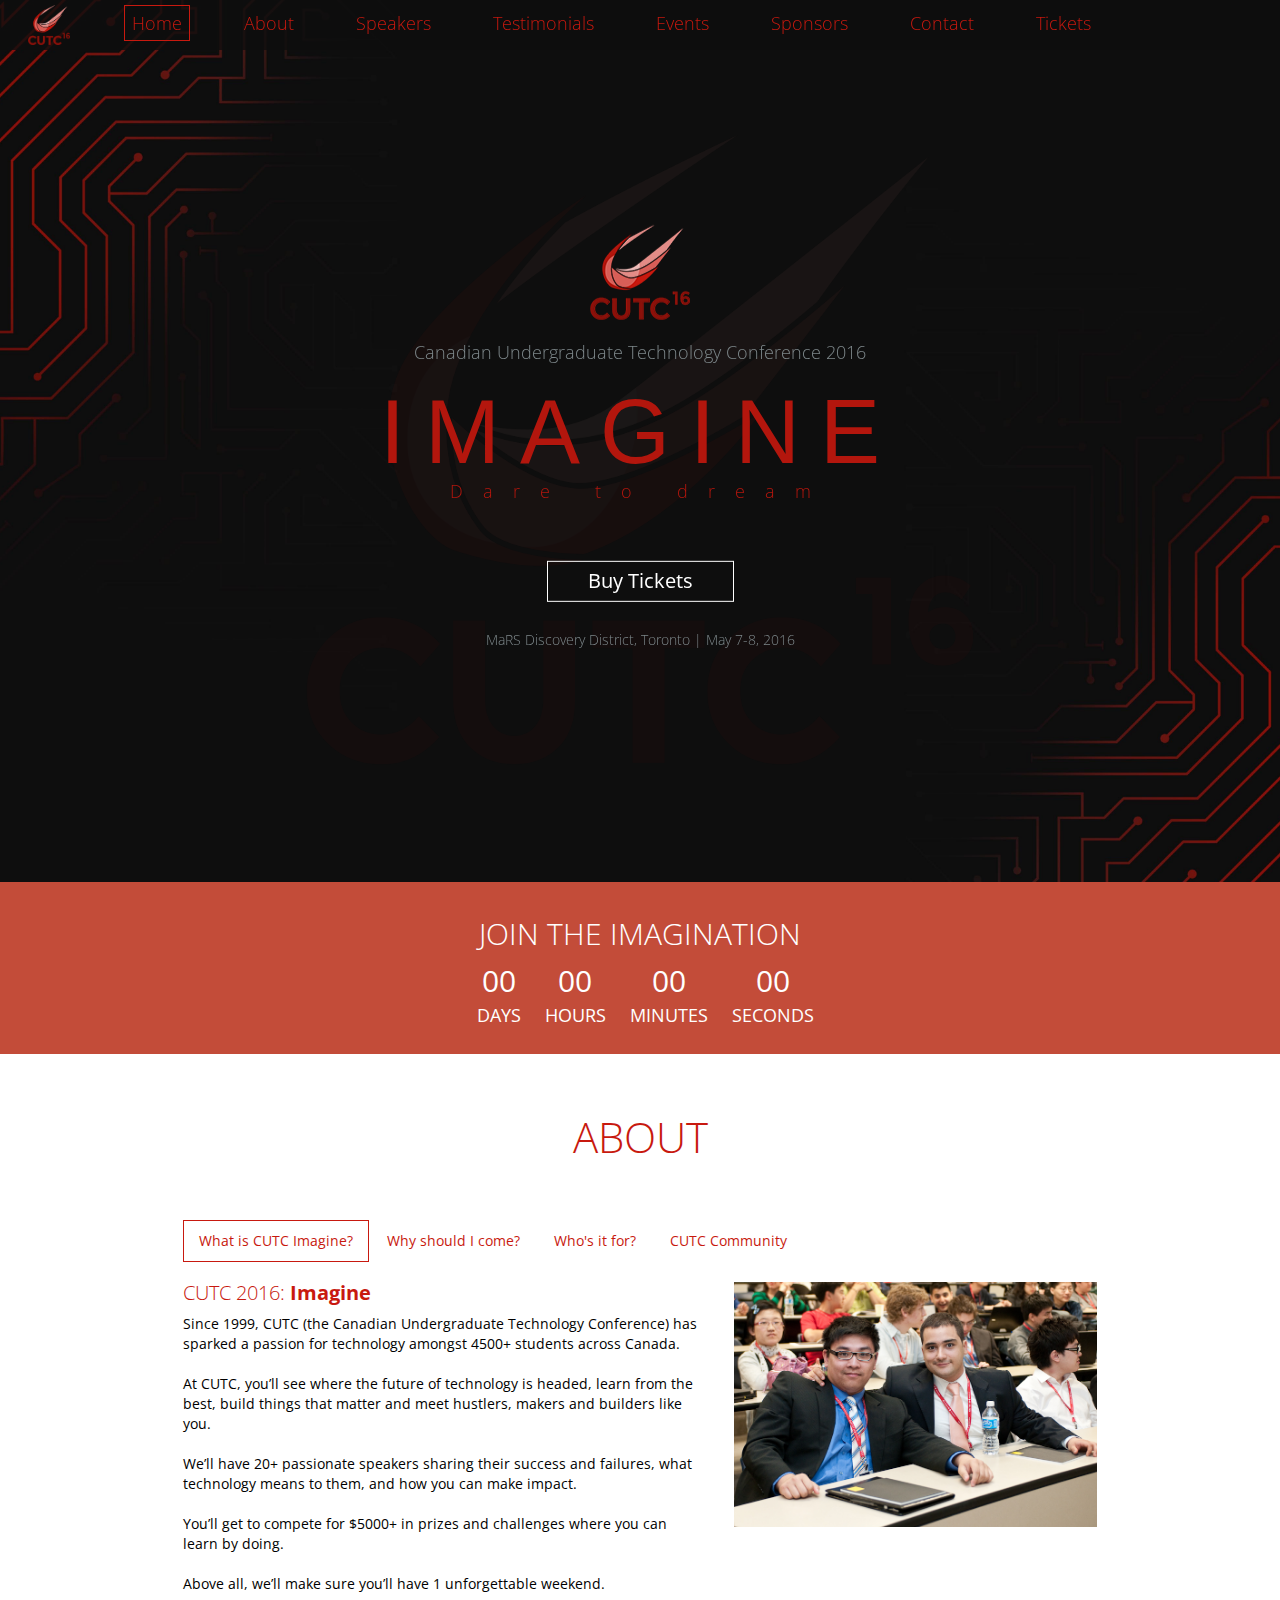
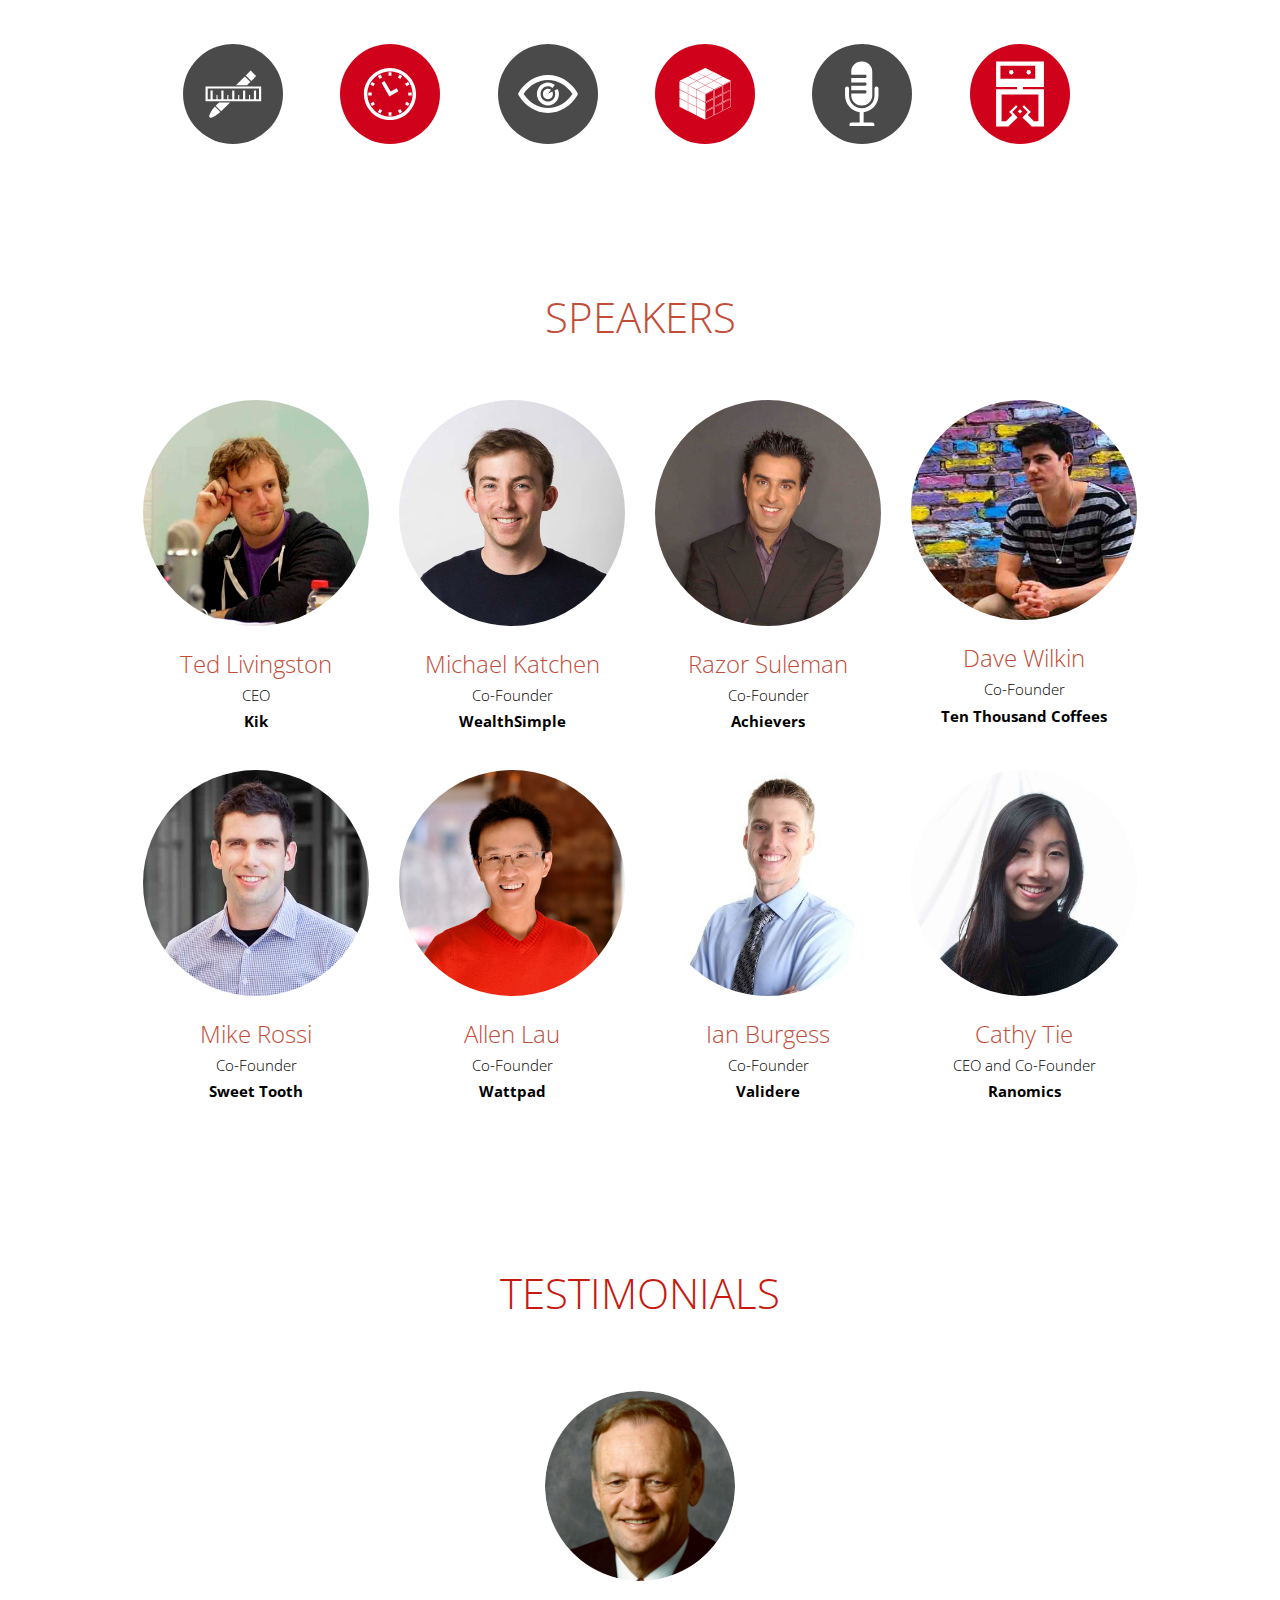
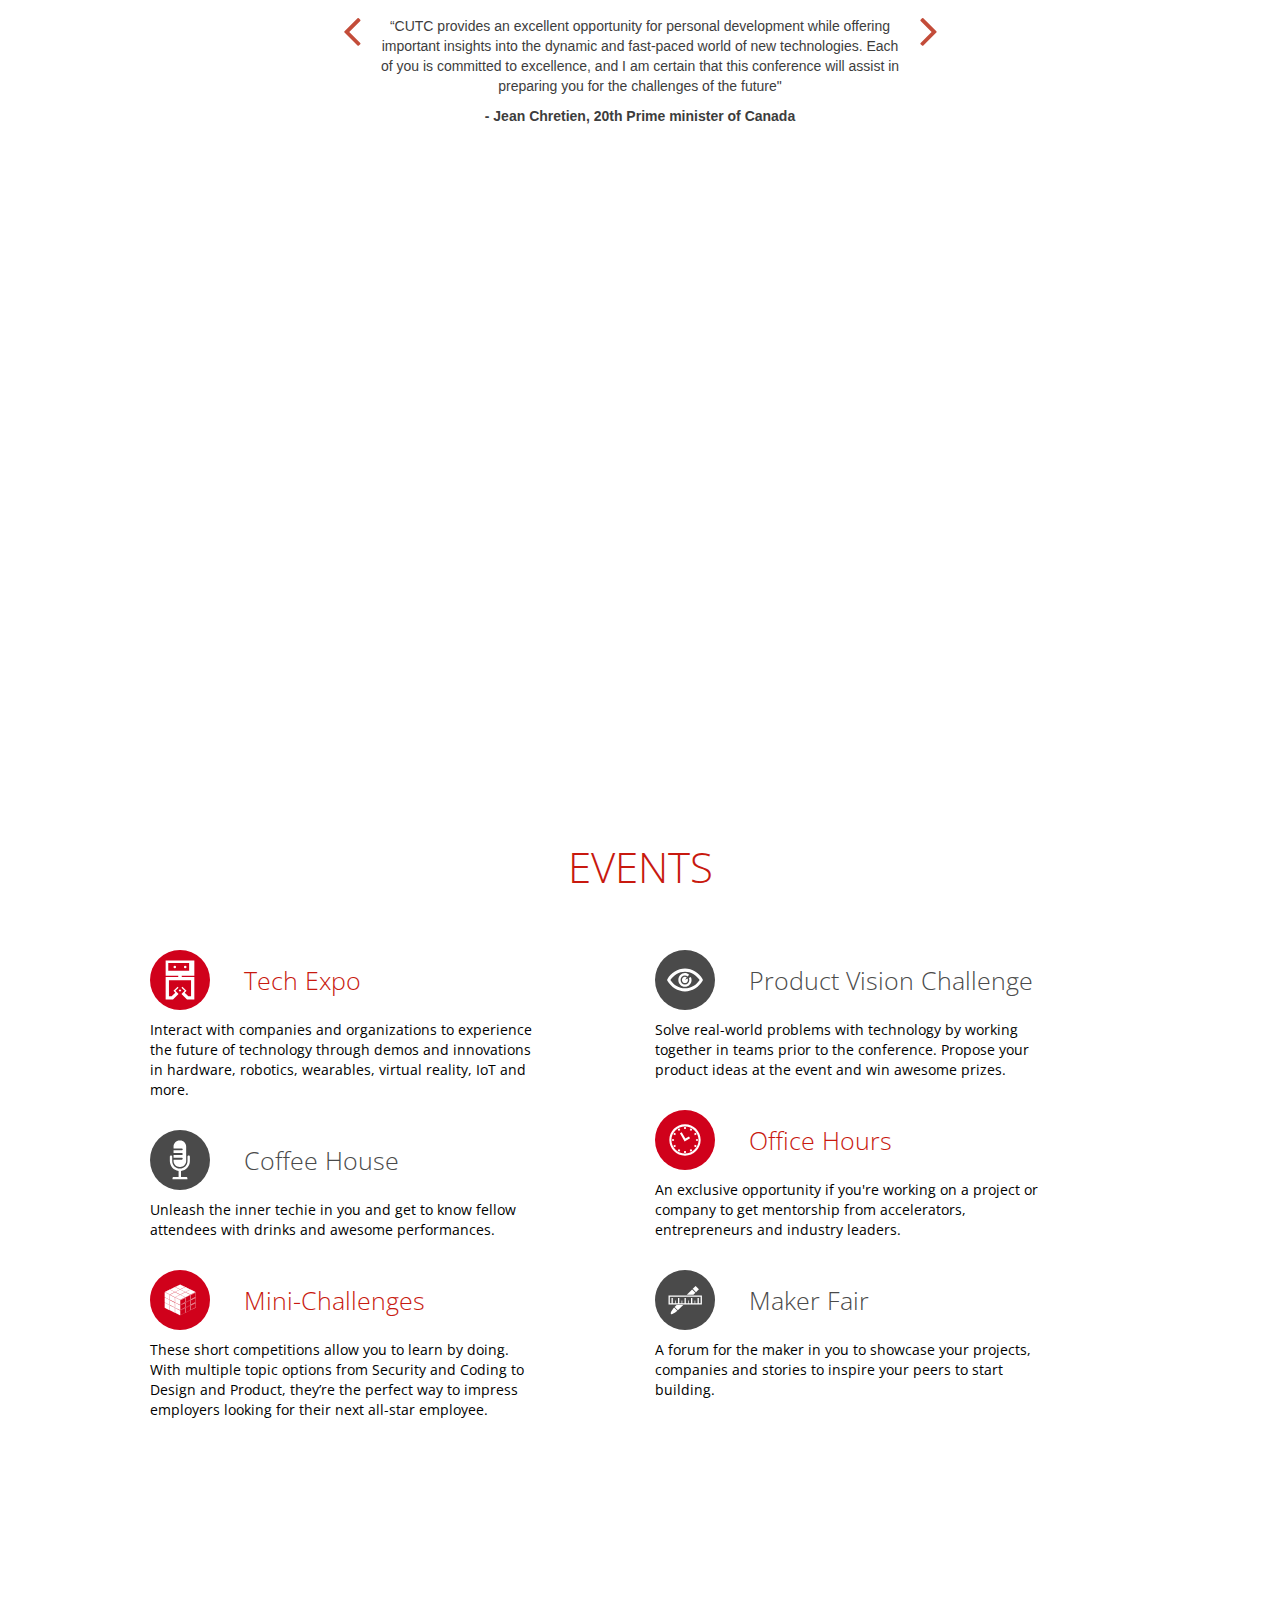
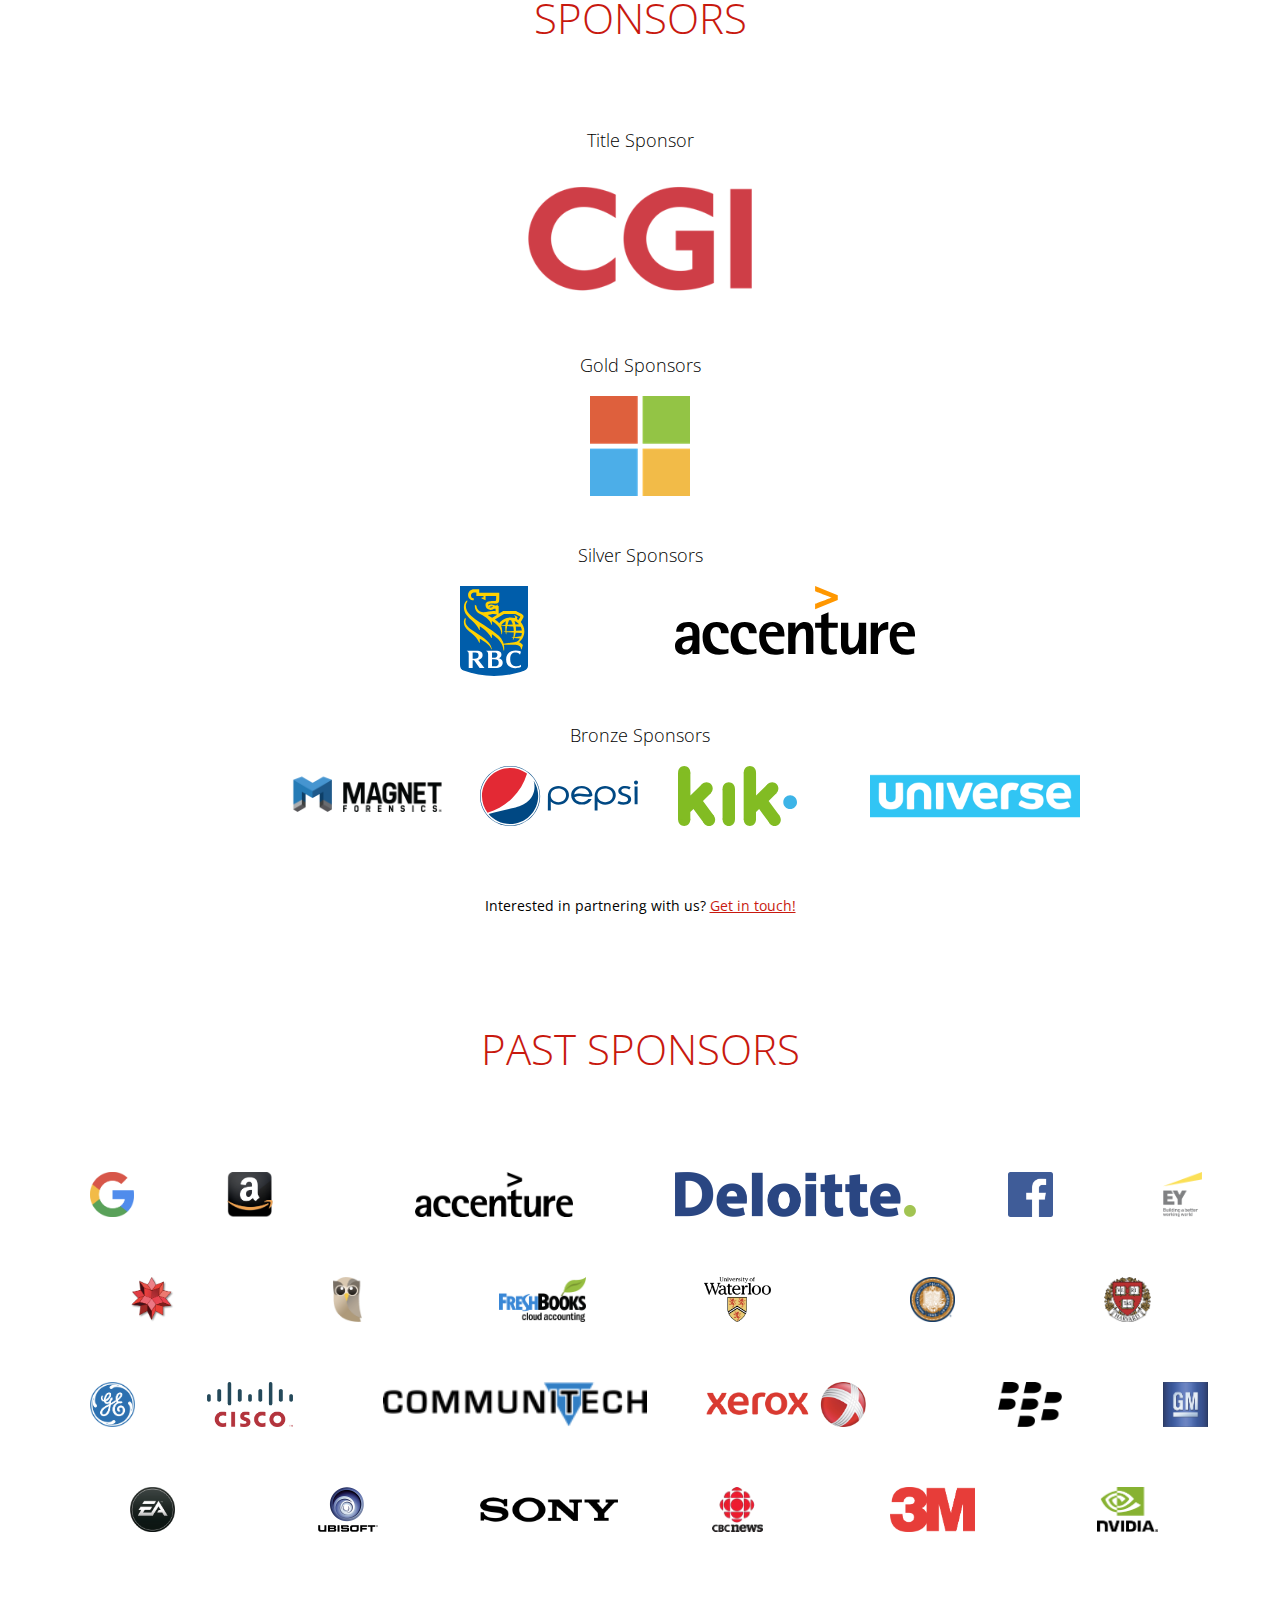
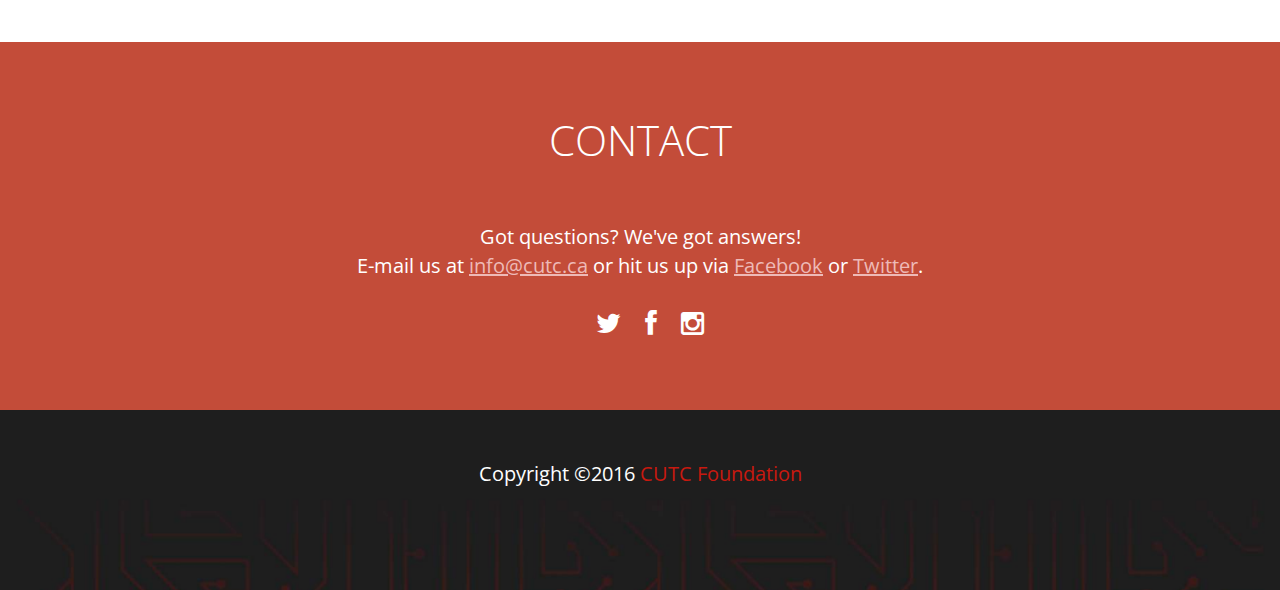
<file: index.html>
<!DOCTYPE html>
<html lang="en">
<head>
    <meta charset="utf-8">
    <meta name="viewport" content="width=device-width, initial-scale=1.0">
    <meta name="description" content="">
    <meta name="author" content="">
    <title>CUTC 2016 | Imagine</title>
    <link href="css/bootstrap.min.css" rel="stylesheet">
    <link href="css/font-awesome.min.css" rel="stylesheet">
	<link href="css/main.css" rel="stylesheet">
	<link href="css/animate.css" rel="stylesheet">
	<link href="css/responsive.css" rel="stylesheet">
	<link href="css/form.css" rel="stylesheet">

    <!--[if lt IE 9]>
	    <script src="js/html5shiv.js"></script>
	    <script src="js/respond.min.js"></script>
    <![endif]-->
    <link rel="shortcut icon" href="images/ico/favicon.ico">
    <link rel="apple-touch-icon-precomposed" sizes="144x144" href="images/ico/apple-touch-icon-144-precomposed.png">
    <link rel="apple-touch-icon-precomposed" sizes="114x114" href="images/ico/apple-touch-icon-114-precomposed.png">
    <link rel="apple-touch-icon-precomposed" sizes="72x72" href="images/ico/apple-touch-icon-72-precomposed.png">
    <link rel="apple-touch-icon-precomposed" href="images/ico/apple-touch-icon-57-precomposed.png">

</head><!--/head-->



<body>
	<header id="header" role="banner">
		<div class="scrolling-navbar">
            <ul class="navbar-right">
                <li class="hide-border"><a href="index.html">
                		<img class="nav-logo" src="images/cutc-logo-100.png" alt="logo">
                	</a>
                </li>
                <li class="scroll active"><a href="#home">Home</a></li>
                <li class="scroll"><a href="#about">About</a></li>
                <li class="scroll"><a href="#speakers">Speakers</a></li>
                <li class="scroll"><a href="#twitter">Testimonials</a></li>
                <li class="scroll"><a href="#events">Events</a></li>
                <li class="scroll"><a href="#sponsors">Sponsors</a></li>
                <li class="scroll"><a href="#contact">Contact</a></li>
                <li><a class="no-scroll" href="https://www.universe.com/events/cutc-2016-imagine-tickets-toronto-TSBR0D">Tickets</a></li>
            </ul>
        </div>
    </header><!--/#header-->

    <section id="home">
		<div class="container home-content">
			<!-- 1600 x 850 is ideal size for these photos, maybe -->
			<!-- <img class="img-responsive center-block" src="images/Toronto3.jpg" alt="images/Toronto3small.jpg"> -->
			<div class="caption">
				<img src="images/cutc-logo-100.png">
				<h4>Canadian Undergraduate Technology Conference 2016</h4>
				<h1>IMAGINE</h1>
				<h3>Dare to dream</h3>
				    <a href="https://www.universe.com/events/cutc-2016-imagine-tickets-toronto-TSBR0D" class="buy-tickets">Buy Tickets</a>
				<h5>MaRS Discovery District, Toronto | May 7-8, 2016</h5>
				<!-- <h5>May 7-8, 2016</h5> -->
				<!-- <button class="buy-tickets" href="" target="_blank">Buy Tickets</button> -->
				<!-- <a href="#contact">GET YOUR TICKET <i class="fa fa-angle-right"></i></a> -->

				<!-- Signup Form -->
<!-- 				<div class="signup-form" >
					<formid="signup-form" class="signup-form">
						<input type="email" name="email" id="email" placeholder="Email Address" />
						<input type="submit" value="Stay Tuned" />
					</form>
				</div> -->


			</div>
			<img class="img-responsive centermiddle" src="images/cutc-logo-lg.png" alt="logo">
			<!-- <img class="img-responsive centermiddle" src="images/CUTCLogoWithCircuits.png" alt="logo"> -->
    	</div>
    </section><!--/#home-->

    <section id="explore">
    	<div class="container">
	    	<div id="countdown">
    			<h2 center>Join the Imagination</h2>
	    		<ul >
	    			<li>
	    				<span class="days time-font">00</span>
	    				<p>days</p>
	    			</li>
	    			<li>
	    				<span class="hours time-font">00</span>
	    				<p class="">hours</p>
	    			</li>
	    			<li>
	    				<span class="minutes time-font">00</span>
	    				<p class="">minutes</p>
	    			</li>
	    			<li>
	    				<span class="seconds time-font">00</span>
	    				<p class="">seconds</p>
	    			</li>
	    		</ul>
	    	</div>
    	</div>
	</section><!--/#explore-->

	<section id="about">

		<div class="container about-content">
			<div class="row section-title">
				<h2>ABOUT</h2>
			</div>

     		<ul class="nav nav-pills" id="aboutTabs">
			  <li class="active"><a data-target="#what" data-toggle="tab">What is CUTC Imagine?</a></li>
			  <li><a data-target="#why" data-toggle="tab">Why should I come?</a></li>
			  <li><a data-target="#who" data-toggle="tab">Who's it for?</a></li>
			  <li><a data-target="#team" data-toggle="tab">CUTC Community</a></li>
			</ul>


			<div class="tab-content">
				<!-- "What Tab" -->
			  	<div class="tab-pane fade in active" id="what">
					<div class="row">
						<div class="col-md-7">
								<h3>CUTC 2016: <b>Imagine</b></h3>
								<p>Since 1999, CUTC (the Canadian Undergraduate Technology Conference) has sparked a passion for technology amongst 4500+ students across Canada.
								</br></br>
								At CUTC, you’ll see where the future of technology is headed, learn from the best, build things that matter and meet hustlers, makers and builders like you.
								</br></br>
								We’ll have 20+ passionate speakers sharing their success and failures, what technology means to them, and how you can make impact.
								</br></br>
								You’ll get to compete for $5000+ in prizes and challenges where you can learn by doing.
								</br></br>
								Above all, we’ll make sure you’ll have 1 unforgettable weekend.<span class="accent"></span></p>
						</div>
						<div class="col-md-5">
							<img class="img-responsive" src="images/CUTC-2010-6.jpg" alt="conference-image">
						</div>
					</div>
				</div>

				<!-- "Why Tab" -->
			  	<div class="tab-pane fade" id="why">
					<div class="row">
						<div class="col-xs-12">
							<h3>Why Should I come?</h3>
							<p>PLEASE, FORGET EVERYTHING YOU’VE EVER LEARNT ABOUT HOW TO BEHAVE AT A CONFERENCE...
								</br></br>
								Snip you tie, fight for the microphone, and act like the true technology-driven genius students that you are. CUTC is a place where you no longer have to pretend, and where real technology innovators and entrepreneurs are university students – <span class="accent"><i>acting like a 30 year old isn’t buying you any street cred,</i></span> so drop it.
								</br></br>
								Hackathons are great to learn and build, CUTC is where you connect with people on things you care about and kickstart friendships.  We’ve structured our 16th CUTC to be a <i>continuous zero-BS experience</i>; you really won’t want to skip an event, even a single hour of it.
								</br></br>
								Our speakers are some of the <span class="accent"><i>hottest founders and inspirational creators</i></span> that have set foot in Toronto. They want to interact with you and entertain your most controversial of questions... nobody wants to hear another “What inspires you to be the best?”. You’ll end Day 1 with a fast-paced AI Competition or a ridiculously intense Product Vision Challenge. You’ll be performing with the best, against the best, and with serious mentorship.
								</br></br>
								Day 2 is all about specialization and breakouts. Whether you’re a VR/wearable fanboy, a robot fanatic, a disciple of AI & machine learning, a nanotechnology geek, a product person, a code junkie, a designer dame, a startup buff, a security expert, a biotech padawan or a space enthusiast - we’ve got talks all across the board for the tech explorer in you.
								</br></br>
								<b>Welcome to Imagine.</b>
							</p>
						</div>
					</div>
				</div>


				<!-- "Who Tab" -->
			  	<div class="tab-pane fade" id="who">
					<div class="row">
						<div class="col-md-7">
							<h3>You!</h3>
							<p>Are you a student? Are you passionate about the future of technology and the impact it will have? Then CUTC Imagine is for you!
							</br></br>This year we’re opening up the floor to include high school and graduate students as well.
							</p>
						</div>
						<div class="col-md-5">
							<img class="img-responsive" src="images/CUTC-2010-5.jpg" alt="conference-image">
						</div>
					</div>
				</div>


				<!-- "Team Tab" -->
			  	<div class="tab-pane fade" id="team">
					<div class="row">
						<div class="col-xs-12">
		          			<h3>Who are we?</h3></a>

							<p>An organising team with a passion to make impact. Alumni who are inspired to innovate.
							</br></br>
							We are entrepreneurs: members of our community have gone on to start over 30 companies including Nulogy, Polar Mobile, ThinkPanda, Neverfrost, Kira Talent and more.
							</br></br>
							We are leaders: others have risen to leadership positions in companies such as Google, Microsoft, Facebook, BCG and others.
							</br></br>
							We are academics: more have gone on to complete MBAs & PhDs from world-renowned schools such as Harvard, INSEAD, John Hopkins, and Wharton.
							</br></br>
							This year, we’re back to provide you the best place to indulge in all things tech.
							</br></br>
							Welcome to the CUTC fam.
							</p>
						</div>
					</div>
				</div>

			</div> <!-- Tab Content -->



			<!-- Event Icon Row -->
			<div class="row about-section about-icon-row">
				<div class="col-xs-2">
					<img class="responsive" src="images/icons/maker-fair.svg">
				</div>
				<div class="col-xs-2">
					<img class="responsive"  src="images/icons/office-hours.svg">
				</div>
				<div class="col-xs-2">
					<img class="responsive"  src="images/icons/product-vision-challenge.svg">
				</div>
				<div class="col-xs-2">
					<img class="responsive"  src="images/icons/mini-challenges.svg">
				</div>
				<div class="col-xs-2">
					<img class="responsive"  src="images/icons/pitch-competition.svg">
				</div>
				<div class="col-xs-2">
					<img class="responsive"  src="images/icons/tech-expo.svg">
				</div>
			</div>

		</div>
	</section><!--/#about-->



	<!-- This is the start of a better horizontal scroll module for the testimonials. It should operate like the stories
	section of hack@brown.com -->
<!-- 	<section id="testimonials">
		<div class"container testimonials-content">
			<div class="row section-title">
				<h2>TESTIMONIALS</h2>
			</div>
			<div class="center-float scrolling-container">
				<article>
					<img class="" src="images/speakers/DaveWilkin10kCoffeesCoFounder.jpg" alt="event-image">
					<div class="testimonial-article ">
							<p>“CUTC provides an excellent opportunity for personal development while offering important insights into the dynamic and fast-paced world of new technologies. Each of you is committed to excellence, and I am certain that this conference will assist in preparing you for the challenges of the future"
							</p>
							<p><b>- Jean Chretien, 20th Prime minister of Canada</b></p>
					</div>
				</article>

				<article>
					<img class="" src="images/speakers/DaveWilkin10kCoffeesCoFounder.jpg" alt="event-image">
					<div class="testimonial-article ">
							<p><b>The Globe and Mail</b> called CUTC "a forum that aims to shape the future of technology in Canada."</p>
					</div>
				</article>

			</div>
		</div>
	</section><!--/#testimonials-->





	<section id="speakers">
		<div class="container speakers-content">
			<div class="row section-title">
				<h2>SPEAKERS</h2>
			</div>
			<div class="row">
				<div class="col-sm-3">
					<div class="single-speaker">
						<img class="img-responsive" src="images/speakers/TedLivingstonKikCEO.jpg" alt="event-image">
						<h4>Ted Livingston</h4>
						<h5>CEO</h5>
						<h5><b>Kik</b></h5>
					</div>
				</div>
				<div class="col-sm-3">
					<div class="single-speaker">
						<img class="img-responsive" src="images/speakers/MichaelKatchenWealthSimpleCoFounder.jpg" alt="event-image">
						<h4>Michael Katchen</h4>
						<h5>Co-Founder<h5>
						<h5><b>WealthSimple</b></h5>
					</div>
				</div>
				<div class="col-sm-3">
					<div class="single-speaker">
						<img class="img-responsive" src="images/speakers/RazorSulemanCoFounderAchievers.jpg" alt="event-image">
						<h4>Razor Suleman</h4>
						<h5>Co-Founder<h5>
						<h5><b>Achievers</b></h5>
					</div>
				</div>
				<div class="col-sm-3">
					<div class="single-speaker">
						<img class="img-responsive" src="images/speakers/DaveWilkin10kCoffeesCoFounder.jpg" alt="event-image">
						<h4>Dave Wilkin</h4>
						<h5>Co-Founder<h5>
						<h5><b>Ten Thousand Coffees</b></h5>
					</div>
				</div>
			</div>
			<div class="row">
				<div class="col-sm-3">
					<div class="single-speaker">
						<img class="img-responsive" src="images/speakers/MikeRossiSweetToothCoFounder.jpg" alt="event-image">
						<h4>Mike Rossi</h4>
						<h5>Co-Founder</h5>
						<h5><b>Sweet Tooth</b></h5>
					</div>
				</div>
				<div class="col-sm-3">
					<div class="single-speaker">
						<img class="img-responsive" src="images/speakers/AllenLauWattpadCoFounder.jpg" alt="event-image">
						<h4>Allen Lau</h4>
						<h5>Co-Founder</h5>
						<h5><b>Wattpad</b></h5>
					</div>
				</div>
				<div class="col-sm-3">
					<div class="single-speaker">
						<img class="img-responsive" src="images/speakers/IanBurgessValidereCoFounder.jpg" alt="event-image">
						<h4>Ian Burgess</h4>
						<h5>Co-Founder</h5>
						<h5><b>Validere</b></h5>
					</div>
				</div>
				<div class="col-sm-3">
					<div class="single-speaker">
						<img class="img-responsive" src="images/speakers/CathyTie.jpg" alt="event-image">
						<h4>Cathy Tie</h4>
						<h5>CEO and Co-Founder</h5>
						<h5><b>Ranomics</b></h5>
					</div>
				</div>
			</div>
		</div>
	</section><!--/#speakers-->





		<section id="twitter">
	<div class="row section-title">
			<h2>TESTIMONIALS</h2>
		</div>
		<div id="twitter-feed" class="carousel slide" data-interval="false">
			<div class="row">
				<div class="col-sm-6 col-sm-offset-3">
					<div class="text-center carousel-inner center-block">
						<div class="item active">
							<img src="images/testimonials/Jean.png" alt="">
							<p>
							“CUTC provides an excellent opportunity for personal development while offering important insights into the dynamic and fast-paced world of new technologies. Each of you is committed to excellence, and I am certain that this conference will assist in preparing you for the challenges of the future"
							</p>
							<p><b>- Jean Chretien, 20th Prime minister of Canada</b></p>
						</div>
						<div class="item">
							<img src="images/testimonials/GlobeAndMail.png" alt="">
							<p><b>The Globe and Mail</b> called CUTC "a forum that aims to shape the future of technology in Canada."</p>
						</div>
						<div class="item">
							<img src="images/testimonials/Bob.png" alt="">
							<p>"these are a bunch of undergraduates who are just high energy people showing a huge amount of initiative... And you can't resist coming out here to support what they are doing, ‘cause they are doing great things. I strongly recommend any undergrad in any discipline to get involved” ! </p>
							<p><b>- Bob Young, Co-Founder of Red Hat, CEO of Lulu</b></p>
						</div>
						<div class="item">
							<img src="images/testimonials/Duncan.png" alt="">
							<p>“Here what you find is the opportunity for students not only to share their experiences and aspirations for technology but you have really the ground for new entrepreneurs, the ground for new thinking about where are we going to take this technology, what kind of companies can it be applied to, what kind of benefits can it bring, how can it benefit overall the company mentality of driving more and more applications and more and more business" </p>
							<p><b>- Duncan Ratcliffe, CEO of RedKnee</b></p>
						</div>
						<div class="item">
							<img src="images/testimonials/Helene.png" alt="">
							<p>"To invest time with so many undergrad pursuing technical studies is an opportunity not be missed"</p>
							<p><b>- Helene Armitage, VP of Technology, IBM</b></p>
						</div>
					</div>
					<a class="twitter-control-left" href="#twitter-feed" data-slide="prev"><i class="fa fa-angle-left"></i></a>
					<a class="twitter-control-right" href="#twitter-feed" data-slide="next"><i class="fa fa-angle-right"></i></a>
				</div>
			</div>
		</div>
	</section><!--/#twitter-feed-->



	<section id="static-photo">
		<div class="static">
			<H1>Canada's Longest Running Undergraduate Technology Conference</H1>
			<h2>4,500+ Students Reached</h2>
			<h2>400+ Annual Delegate Attendance</h2>
		</div>
	</section>




	<section id="events">
		<div class="container">
			<div class="row section-title">
				<h2>EVENTS</h2>
			</div>
			<div class="row whycons">
				<!-- Left Events Column -->
				<div class="col-xs-12 col-sm-6">
					<div class="row">
						<div class="col-xs-1">
							<img src="images/icons/tech-expo.svg">
						</div>
						<div class="col-xs-offset-1 col-xs-9">
							<h4>Tech Expo</h4>
						</div>
						<div class="col-xs-10">
							<p>Interact with companies and organizations to experience the future of technology through demos and innovations in hardware, robotics, wearables, virtual reality, IoT and more.</p>
						</div>
					</div>

					<div class="row">
						<div class="col-xs-1">
							<img src="images/icons/pitch-competition.svg">
						</div>
						<div class="col-xs-offset-1 col-xs-9 grey">
							<h4>Coffee House</h4>
						</div>
						<div class="col-xs-10">
							<p>Unleash the inner techie in you and get to know fellow attendees with drinks and awesome performances.</p>
						</div>
					</div>

					<div class="row">
						<div class="col-xs-1">
							<img src="images/icons/mini-challenges.svg">
						</div>
						<div class="col-xs-offset-1 col-xs-9">
							<h4>Mini-Challenges</h4>
						</div>
						<div class="col-xs-10">
							<p>These short competitions allow you to learn by doing. With multiple topic options from Security and Coding to Design and Product, they’re the perfect way to impress employers looking for their next all-star employee.</p>
						</div>
					</div>
				</div>

				<!-- Right Events Column -->
				<div class="col-xs-12 col-sm-6">

					<div class="row">
						<div class="col-xs-1">
							<img src="images/icons/product-vision-challenge.svg">
						</div>
						<div class="col-xs-offset-1 col-xs-9 grey">
							<h4>Product Vision Challenge</h4>
						</div>
						<div class="col-xs-10">
							<p>Solve real-world problems with technology by working together in teams prior to the conference. Propose your product ideas at the event and win awesome prizes.</p>
						</div>
					</div>

					<div class="row">
						<div class="col-xs-1">
							<img src="images/icons/office-hours.svg">
						</div>
						<div class="col-xs-offset-1 col-xs-9">
							<h4>Office Hours</h4>
						</div>
						<div class="col-xs-10">
							<p>An exclusive opportunity if you're working on a project or company to get mentorship from accelerators, entrepreneurs and industry leaders.</p>
						</div>
					</div>

					<div class="row">
						<div class="col-xs-1">
							<img src="images/icons/maker-fair.svg">
						</div>
						<div class="col-xs-offset-1 col-xs-9 grey">
							<h4>Maker Fair</h4>
						</div>
						<div class="col-xs-10">
							<p>A forum for the maker in you to showcase your projects, companies and stories to inspire your peers to start building.</p>
						</div>
					</div>
				</div>
			</div>
		</div>
	</section> <!--/#Events-->

	<section id="sponsors">
		<div class="container">

			<div class="row section-title">
				<h2>SPONSORS</h2>
			</div>


			<h4>Title Sponsor</h4>
			<div class="row title">
				<div class="col-sm-offset-4 col-sm-4">
        			<a href="https://www.cgi.com/en/careers/students-and-graduates" target="_blank"><img class="" src="images/sponsor/CGI.png" alt=""></a>
        		</div>
			</div>


			<h4>Gold Sponsors</h4>
			<div class="row gold">
        		<div class="col-sm-offset-4 col-sm-4">
          			<a href="https://careers.microsoft.com/students" target="_blank"><img class="" src="images/sponsor/Microsoft.png" alt=""></a>
				</div>
			</div>


			<h4>Silver Sponsors</h4>
			<div class="row silver">
        		<div class="col-xs-offset-0 col-sm-offset-3 col-sm-3">
					<a href="http://www.rbcroyalbank.com/student-solution/" target="_blank"><img class="" src="images/sponsor/RBC.svg" alt=""></a>
				</div>
				<div class="col-sm-3">
					<a href="https://www.accenture.com/ca-en" target="_blank"><img class="" src="images/sponsor/accenture.svg" alt=""></a>
				</div>
			</div>


			<h4>Bronze Sponsors</h4>
			<div class="row bronze">
				<div class="col-sm-offset-2 col-sm-2">
					<a href="https://www.magnetforensics.com/" target="_blank"><img class="" src="images/sponsor/magnet-forensics.png" alt=""></a>
				</div>
				<div class="col-sm-2">
					<a href="https://pepsi.ca/EN/" target="_blank"><img class="" src="images/sponsor/pepsi.svg" alt=""></a>
				</div>
				<div class="col-sm-2 ">
					<a href="http://www.kik.com/" target="_blank"><img class="" src="images/sponsor/kik.svg" alt=""></a>
				</div>
				<div class="col-sm-2">
					<a href="http://www.universe.com/" target="_blank"><img class="" src="images/sponsor/universe.png" alt=""></a>
				</div>
			</div>


			<p>Interested in partnering with us? <a href="mailto:sponsorships.2016@cutc.ca?Subject=CUTC16 Partnership Info" target="_blank">Get in touch!</a><p>


		     <div class="row section-title">
		     	<h2>PAST SPONSORS</h2>
		     </div>

		     <div class="past">
           <div class="row">
 		     		<div class="col-sm-1">
 		     			<a  target="_blank"><img class="" src="images/sponsor/Google.png" alt=""></a>
 		     		</div>
 		     		<div class="col-sm-2">
 		     			<a target="_blank"><img class="" src="images/sponsor/Amazon.png" alt=""></a>
 		     		</div>
             <div class="col-sm-3">
 		     			<a target="_blank"><img class="" src="images/sponsor/Accenture.png" alt=""></a>
 		     		</div>
             <div class="col-sm-3">
 		     			<a target="_blank"><img class="" src="images/sponsor/Deloitte.png" alt=""></a>
 		     		</div>
 		     		<div class="col-sm-2">
 		     			<a target="_blank"><img class="" src="images/sponsor/Facebook.png" alt=""></a>
 		     		</div>
             <div class="col-sm-1">
 		     			<a target="_blank"><img class="" src="images/sponsor/EY.png" alt=""></a>
 		     		</div>
 		     	</div>

 		     	<div class="row">
 		     		<div class="col-sm-2">
 		     			<a target="_blank"><img class="" src="images/sponsor/Wolfram.png" alt=""></a>
 		     		</div>
 		     		<div class="col-sm-2">
 		     			<a target="_blank"><img class="" src="images/sponsor/Hootsuite.png" alt=""></a>
 		     		</div>
 		     		<div class="col-sm-2">
 		     			<a target="_blank"><img class="" src="images/sponsor/Freshbooks.png" alt=""></a>
 		     		</div>
 		     		<div class="col-sm-2">
 		     			<a target="_blank"><img class="" src="images/sponsor/Waterloo.png" alt=""></a>
 		     		</div>
             <div class="col-sm-2">
 		     			<a target="_blank"><img class="" src="images/sponsor/Berkeley.png" alt=""></a>
 		     		</div>
             <div class="col-sm-2">
 		     			<a target="_blank"><img class="" src="images/sponsor/Harvard.png" alt=""></a>
 		     		</div>
 		     	</div>

 		     	<div class="row">
 		     		<div class="col-sm-1">
 		     			<a target="_blank"><img class="" src="images/sponsor/GE.png" alt=""></a>
 		     		</div>
 		     		<div class="col-sm-2">
 		     			<a target="_blank"><img class="" src="images/sponsor/Cisco.png" alt=""></a>
 		     		</div>
            <div class="col-sm-3">
              <a target="_blank"><img class="" src="images/sponsor/Communitech.png" alt=""></a>
            </div>
            <div class="col-sm-3">
 		     			<a target="_blank"><img class="" src="images/sponsor/Xerox.png" alt=""></a>
 		     		</div>
             <div class="col-sm-2">
               <a target="_blank"><img class="" src="images/sponsor/Blackberry.png" alt=""></a>
             </div>
             <div class="col-sm-1">
 		     			<a target="_blank"><img class="" src="images/sponsor/GM.png" alt=""></a>
 		     		</div>
 		     	</div>

 		     	<div class="row">
 		     		<div class="col-sm-2">
 		     			<a target="_blank"><img class="" src="images/sponsor/EA.png" alt=""></a>
 		     		</div>
 		     		<div class="col-sm-2">
 		     			<a target="_blank"><img class="" src="images/sponsor/Ubisoft.png" alt=""></a>
 		     		</div>
 		     		<div class="col-sm-2">
 		     			<a target="_blank"><img class="" src="images/sponsor/Sony.png" alt=""></a>
 		     		</div>
             <div class="col-sm-2">
 		     			<a target="_blank"><img class="" src="images/sponsor/CBC.png" alt=""></a>
 		     		</div>
             <div class="col-sm-2">
 		     			<a target="_blank"><img class="" src="images/sponsor/3M.png" alt=""></a>
 		     		</div>
             <div class="col-sm-2">
 		     			<a target="_blank"><img class="" src="images/sponsor/Nvidia.png" alt=""></a>
 		     		</div>
 		     	</div>
 		     </div>
 		 </div>
 	</section><!--/#sponsor-->




	<section id="contact">
		<div class="container">
			<div class="row section-title">
				<h2>CONTACT</h2>
			</div>
			<div>
				<p>Got questions? We've got answers! </br> E-mail us at <a href="mailto:info@cutc.ca?Subject=CUTC16 Partnership Info" target="_blank">info@cutc.ca</a> or hit us up via <a href="https://www.facebook.com/ilovecutc/" target="_blank">Facebook</a>  or <a href="https://twitter.com/CUTC_Team" target="_blank">Twitter</a>.<p>
				<div class="text-center social-icons">
					<a href="https://twitter.com/CUTC_Team" target="_blank"><i class="fa fa-twitter"></i></a>
					<a href="https://www.facebook.com/ilovecutc/" target="_blank"><i class="fa fa-facebook"></i></a>
					<a href="https://www.instagram.com/cutc_team/" target="_blank"><i class="fa fa-instagram"></i></a>
				</div>
			</div>
		</div>
	</section>



    <footer id="footer">
        <div class="container">
            <div class="text-center">
                <p> Copyright &copy;2016<a target="_blank" href="http://cutcfoundation.org/"> CUTC Foundation </a></p>
            </div>
        </div>
    </footer>
    <!--/#footer-->

    <script type="text/javascript" src="https://www.universe.com/embed.js"></script>
    <script type="text/javascript" src="js/jquery.js"></script>
    <script type="text/javascript" src="js/bootstrap.min.js"></script>
	  <script type="text/javascript" src="http://maps.google.com/maps/api/js?sensor=true"></script>
    <script type="text/javascript" src="js/jquery.parallax.js"></script>
    <script type="text/javascript" src="js/coundown-timer.js"></script>
    <script type="text/javascript" src="js/jquery.scrollTo.js"></script>
    <script type="text/javascript" src="js/jquery.nav.js"></script>
    <script type="text/javascript" src="js/main.js"></script>
    <script>(function(i,s,o,g,r,a,m){i['GoogleAnalyticsObject']=r;i[r]=i[r]||function(){(i[r].q=i[r].q||[]).push(arguments)},i[r].l=1*new Date();a=s.createElement(o),m=s.getElementsByTagName(o)[0];a.async=1;a.src=g;m.parentNode.insertBefore(a,m)})(window,document,'script','//www.google-analytics.com/analytics.js','ga');ga('create', 'UA-73961327-1', 'auto');ga('send','pageview');
    </script>

</body>
</html>
</file>
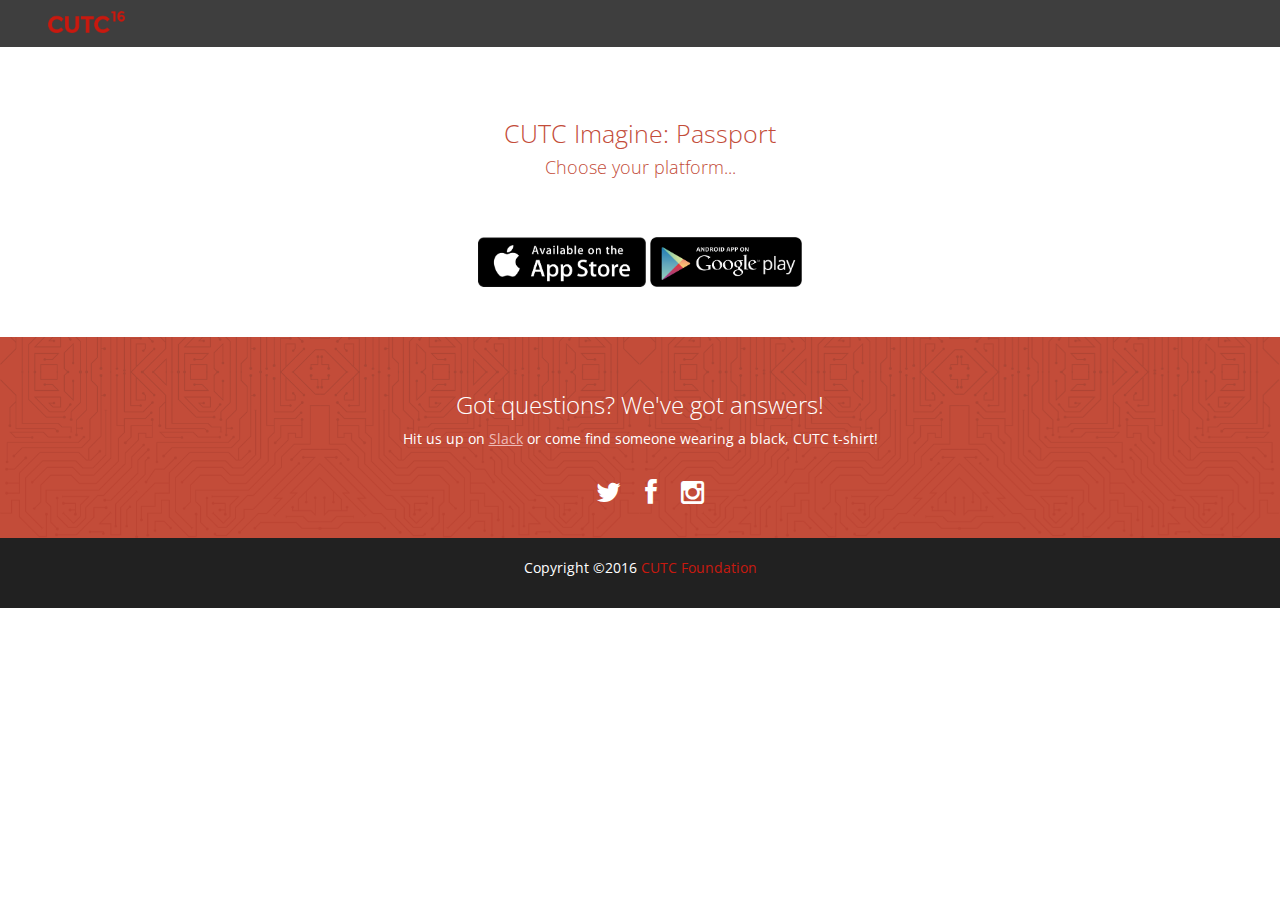
<file: html/passport.html>
<!DOCTYPE html>
<html lang="en">
<head>
    <meta charset="utf-8">
    <meta name="viewport" content="width=device-width, initial-scale=1.0">
    <meta name="description" content="">
    <meta name="author" content="">
    <title>CUTC 2016 | Imagine</title>
    <link href="css/bootstrap.min.css" rel="stylesheet">
    <link href="css/font-awesome.min.css" rel="stylesheet">
	<link href="css/main.css" rel="stylesheet">
	<link href="css/responsive.css" rel="stylesheet">
	<link href="css/form.css" rel="stylesheet">

    <!--[if lt IE 9]>
	    <script src="js/html5shiv.js"></script>
	    <script src="js/respond.min.js"></script>
    <![endif]-->
    <link rel="shortcut icon" href="images/ico/favicon.ico">
    <link rel="apple-touch-icon-precomposed" sizes="144x144" href="images/ico/apple-touch-icon-144-precomposed.png">
    <link rel="apple-touch-icon-precomposed" sizes="114x114" href="images/ico/apple-touch-icon-114-precomposed.png">
    <link rel="apple-touch-icon-precomposed" sizes="72x72" href="images/ico/apple-touch-icon-72-precomposed.png">
    <link rel="apple-touch-icon-precomposed" href="images/ico/apple-touch-icon-57-precomposed.png">

</head><!--/head-->



<body>
	<header id="header" role="banner">
		<div id="scrolling-navbar" class="scrolling-navbar">
            <ul id="navbar-right" class="navbar-right">
                <li class="hide-border">
                	<a class="no-scroll" href="index.html">
                		<img class="nav-logo" src="images/cutc-logo-textonly.png" alt="logo">
                	</a>
                </li>
                <!-- <li id="nav-tickets" class="header-tickets"><a class="no-scroll" href="https://www.universe.com/events/cutc-2016-imagine-tickets-toronto-TSBR0D">Tickets</a></li> -->
            </ul>
        </div>
    </header><!--/#header-->


    <section id="app-links">
        <h2>CUTC Imagine: Passport</h2>
        <h4>Choose your platform...</h4>
        <a href="https://play.google.com/store/apps/details?id=com.fivetouchsolutions.emcutc2016&hl=en" >
            <img class="play-store-icon" src="images/passport/apple-app-store.png" alt="play-store-icon">
        </a>
        <a href="https://itunes.apple.com/ca/app/cutc-imagine/id1105087704?mt=8">
            <img src="images/passport/google-play-logo.png" class="play-store-icon" alt="play-store-icon">
        </a>
    </section>


    <section id="contact">
        <div class="container">
            <div>
                </br>
                <h3>Got questions? We've got answers! </h3>
                <p>Hit us up on <a href="cutcimagine.slack.com" target="_blank">Slack</a> or come find someone wearing a black, CUTC t-shirt! </p>
                <div class="text-center social-icons">
                    <a href="https://twitter.com/CUTC_Team" target="_blank"><i class="fa fa-twitter"></i></a>
                    <a href="https://www.facebook.com/ilovecutc/" target="_blank"><i class="fa fa-facebook"></i></a>
                    <a href="https://www.instagram.com/cutc_team/" target="_blank"><i class="fa fa-instagram"></i></a>
                </div>
            </div>
        </div>
    </section><!--/#contact-->

  <footer id="footer">
      <div class="container">
          <div class="text-center">
              <p> Copyright &copy;2016<a target="_blank" href="http://cutcfoundation.org/"> CUTC Foundation </a></p>
          </div>
      </div>
  </footer>
  <!--/#footer-->

    <script type="text/javascript" src="https://www.universe.com/embed.js"></script>
    <script type="text/javascript" src="js/jquery.js"></script>
    <script type="text/javascript" src="js/subsidies.js"></script>
    <script type="text/javascript" src="js/bootstrap.min.js"></script>
    <script type="text/javascript" src="js/jquery.scrollTo.js"></script>
    <script type="text/javascript" src="js/jquery.nav.js"></script>
    <script>(function(i,s,o,g,r,a,m){i['GoogleAnalyticsObject']=r;i[r]=i[r]||function(){(i[r].q=i[r].q||[]).push(arguments)},i[r].l=1*new Date();a=s.createElement(o),m=s.getElementsByTagName(o)[0];a.async=1;a.src=g;m.parentNode.insertBefore(a,m)})(window,document,'script','//www.google-analytics.com/analytics.js','ga');ga('create', 'UA-73961327-1', 'auto');ga('send','pageview');
    </script>

</body>
</html>
</file>
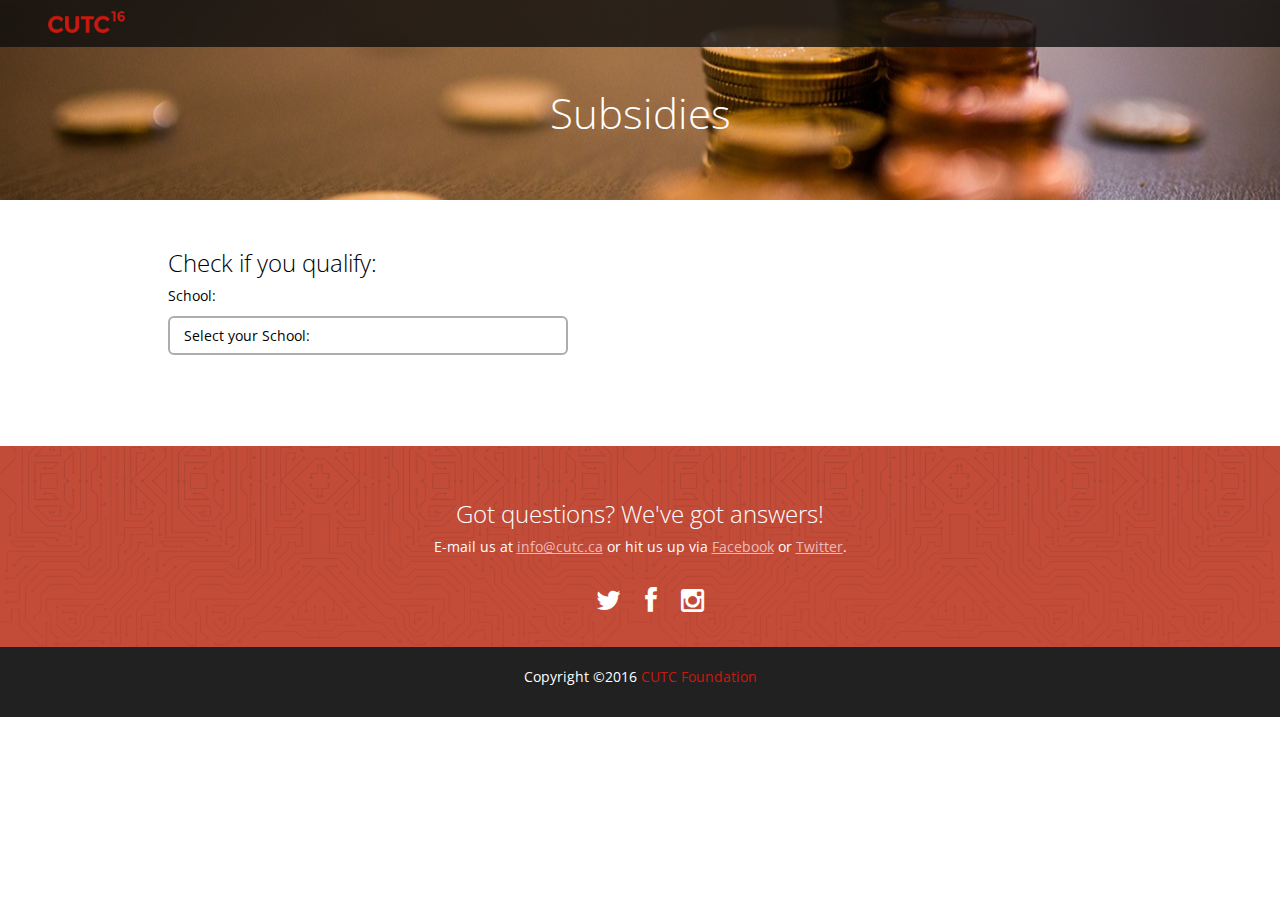
<file: html/subsidies.html>
<!DOCTYPE html>
<html lang="en">
<head>
    <meta charset="utf-8">
    <meta name="viewport" content="width=device-width, initial-scale=1.0">
    <meta name="description" content="">
    <meta name="author" content="">
    <title>CUTC 2016 | Imagine</title>
    <link href="css/bootstrap.min.css" rel="stylesheet">
    <link href="css/font-awesome.min.css" rel="stylesheet">
	<link href="css/main.css" rel="stylesheet">
	<link href="css/responsive.css" rel="stylesheet">
	<link href="css/form.css" rel="stylesheet">

    <!--[if lt IE 9]>
	    <script src="js/html5shiv.js"></script>
	    <script src="js/respond.min.js"></script>
    <![endif]-->
    <link rel="shortcut icon" href="images/ico/favicon.ico">
    <link rel="apple-touch-icon-precomposed" sizes="144x144" href="images/ico/apple-touch-icon-144-precomposed.png">
    <link rel="apple-touch-icon-precomposed" sizes="114x114" href="images/ico/apple-touch-icon-114-precomposed.png">
    <link rel="apple-touch-icon-precomposed" sizes="72x72" href="images/ico/apple-touch-icon-72-precomposed.png">
    <link rel="apple-touch-icon-precomposed" href="images/ico/apple-touch-icon-57-precomposed.png">

</head><!--/head-->



<body>
	<header id="header" role="banner">
		<div id="scrolling-navbar" class="scrolling-navbar">
            <ul id="navbar-right" class="navbar-right">
                <li class="hide-border">
                	<a class="no-scroll" href="index.html">
                		<img class="nav-logo" src="images/cutc-logo-textonly.png" alt="logo">
                	</a>
                </li>
                <!-- <li id="nav-tickets" class="header-tickets"><a class="no-scroll" href="https://www.universe.com/events/cutc-2016-imagine-tickets-toronto-TSBR0D">Tickets</a></li> -->
            </ul>
        </div>
    </header><!--/#header-->


    <section id="page-title">
        <h2>Subsidies</h2>
    </section>




    <section id="subsidy">

    	<div class="row">
    		<div class="col-sm-offset-1 col-sm-6">
    			<h3>Check if you qualify:</h3>
        	</div>
    	</div>

        <div class="row">

            <div class="col-sm-offset-1 col-sm-5">
                <p>
                    School:
                </p>
                <form id="school" action="">
                    <select id="schoolSelector">
                        <option value="">Select your School:</option>
                    </select>
                </form>
            </div>

            <div class="col-sm-5" id="departmentSelectorDiv" style="display:none;">
                <p>
                    Department:
                </p>
                <form id="department" action="">
                    <select id="departmentSelector">
                        <option value="">Select your Department:</option>
                    </select>
                </form>
            </div>
        </div>


        <div class="row" id="subsidyAvailable" style="display:none;">
            <div class="col-sm-offset-1 col-sm-8">
                <h3>Cha-Ching!</h3>
                <p>
                    There are <span id="subsidyCount" class="accent"></span> subsidies still up for grabs! Fill out the form below to request your subsidy.
                    </br></br>
                    If you haven't, you'll have to do that first - you have no excuses anymore!
                </p>
            </div>
            <div class="iFrameOuterDiv">
                <iframe class="subsidyGoogleForm" src="https://docs.google.com/forms/d/1mkkujFLPeElY_9Io1kxcLLLzM9ji2myrJPJGZ_75JEc/viewform?embedded=true" frameborder="0" marginheight="0" marginwidth="0">Loading...</iframe>
            </div>
        </div>


        <div class="row" id="subsidyUnavailable" style="display:none;">
            <div class="col-sm-offset-1 col-sm-8">
                <h3>Shootdarn!</h3>
                <p>
                    Your department doesn't have any subsidies up for grabs right now.
                    </br></br>
                    Want to help make it happen, but don't like writing e-mails? We’ll draft a custom e-mail and tell you who to send it to, just fill in your information below:
                    </br></br>
                </p>

                <!-- Draft email generator -->
                <h5><b>What's your name?</b></h5>
                <input id="your-name-input" type="text">Name</input>

                <h5><b>If you are interested in participating in the maker fair, what is the name of your project/team?
                    </br><sub>(Leave blank if not applicable)</sub></b></h5>
                <input id="project-name-input" type="text">Project/Team</input>

                <h5><b>Are you also requesting a travel grant?</b></h5>
                <form class="radio-buttons" id="travel-subsidy-radio">
                    <input name="travel-type-subsidy" value="true" type="radio"> Yes</input>
                    <input name="travel-type-subsidy" value="false" type="radio" checked> No</input>
                </form>


                <!-- Generated email -->
                <h5><b>Ultra-custom Generated E-mail</b></h5>
                <div class="generated-email">
                    <p>
                        <code class="generated-email-text">Dear <span id="contact-name">CONTACT NAME</span>,

                            My name is <span id="your-name-1">YOUR NAME</span>, from  <span id="department-name-1">DEPARTMENT NAME</span>. I am writing to you to inform you that I am very interested in attending this year’s Canadian Undergraduate Technology Conference, happening on May 7 & 8 in Toronto, Ontario. It is an event that brings 400 other undergrads to a forum which allows delegates to connect with other North American companies and startups in a comfortable and entrepreneurially-driven environment.

                            This event is beneficial for me as a student of <span id="school-name-1">UNIVERSITY NAME</span> because it allows me to represent the university through challenges posed by companies, and potentially be recognized and approached by representatives about career prospects. <span id="maker-fair-sentence" style="display:none;">I would also have an opportunity to present <span id="project-name">PROJECT NAME</span> at the conference, which would showcase not only my hard work, but also the <span id="school-name-2">UNIVERSITY NAME</span>’s support for innovation and collaboration.</span>

                            I kindly request a ticket <span id="subsidy-type">and travel</span> subsidy to help me offset the cost of attending the conference. With the experience gained from this event, I will be able to connect with students and top employers such as CGI, Microsoft, RBC, and IBM, and this would be an invaluable part of my university career. <span id="travel-sentence" style="display:none;">The conference also takes place in Toronto - the Canadian hotspot for startups and companies, and I would truly appreciate a subsidy to offset the cost of such a great opportunity.</span>

                            Thank you for your time, and I hope to hear from you soon.

                            Sincerely,

                            <span id="your-name-2">YOUR NAME</span>
                            <span id="department-name-2">DEPARMENT NAME</span>
                            <span id="school-name-3">UNIVERSITY NAME</span>
                        </code>

                    </p>
                </div>
            </div>
        </div>

    </section><!--/#subsidy-->



    <section id="contact">
        <div class="container">
            <div>
                </br>
                <h3>Got questions? We've got answers! </h3>
                <p>E-mail us at <a href="mailto:info@cutc.ca?Subject=CUTC16" target="_blank">info@cutc.ca</a> or hit us up via <a href="https://www.facebook.com/ilovecutc/" target="_blank">Facebook</a>  or <a href="https://twitter.com/CUTC_Team" target="_blank">Twitter</a>.<p>
                <div class="text-center social-icons">
                    <a href="https://twitter.com/CUTC_Team" target="_blank"><i class="fa fa-twitter"></i></a>
                    <a href="https://www.facebook.com/ilovecutc/" target="_blank"><i class="fa fa-facebook"></i></a>
                    <a href="https://www.instagram.com/cutc_team/" target="_blank"><i class="fa fa-instagram"></i></a>
                </div>
            </div>
        </div>
    </section><!--/#contact-->

  <footer id="footer">
      <div class="container">
          <div class="text-center">
              <p> Copyright &copy;2016<a target="_blank" href="http://cutcfoundation.org/"> CUTC Foundation </a></p>
          </div>
      </div>
  </footer>
  <!--/#footer-->

    <script type="text/javascript" src="https://www.universe.com/embed.js"></script>
    <script type="text/javascript" src="js/jquery.js"></script>
    <script type="text/javascript" src="js/subsidies.js"></script>
    <script type="text/javascript" src="js/bootstrap.min.js"></script>
    <script type="text/javascript" src="js/jquery.scrollTo.js"></script>
    <script type="text/javascript" src="js/jquery.nav.js"></script>
    <script>(function(i,s,o,g,r,a,m){i['GoogleAnalyticsObject']=r;i[r]=i[r]||function(){(i[r].q=i[r].q||[]).push(arguments)},i[r].l=1*new Date();a=s.createElement(o),m=s.getElementsByTagName(o)[0];a.async=1;a.src=g;m.parentNode.insertBefore(a,m)})(window,document,'script','//www.google-analytics.com/analytics.js','ga');ga('create', 'UA-73961327-1', 'auto');ga('send','pageview');
    </script>

</body>
</html>
</file>
<file: css/main.css>
@import url(http://fonts.googleapis.com/css?family=Dosis:400,200,300,500,600,700,800);
@import url(http://fonts.googleapis.com/css?family=Yanone+Kaffeesatz:400,300,200,700);
@import url(https://fonts.googleapis.com/css?family=Open+Sans);


/*************************
******Genereal Custom*****
**************************/

.section-title h2 {
  font-size: 42px;
  padding: 60px 0px 60px 0px;
  margin: 0px;
  color: #c8190f;
  text-align: center;
}

.vertical-allign {
  /*display: flex;*/
  /*justify-content: center; /* align horizontal */
  align-items: center; /* align vertical */
}

.vertical-center {

}

.horizontal-allign {
  margin: auto;
}

.hide {
  display: none;
}

.centermiddle {
  z-index: 0;
  display: block;
  left: 50%;
  top: 50%;
  position: fixed;
  transform: translate(-50%, -50%);
  opacity: 0.05;
  height: 70% !important;
  width: auto !important;
  overflow: hidden;
}

/*************************
*******Typography******
**************************/

body {
  font-family: 'Open Sans', 'sans-serif';
  font-size: 14px;
  color: #fff
}


.btn {
  border-radius: 0;
  font-family: 'Open Sans', 'sans-serif';
  font-size: 17px;
  padding: 9px 23px;
  background-color: #fff;
}

a {
  -webkit-transition: 300ms;
  -moz-transition: 300ms;
  -o-transition: 300ms;
  transition: 300ms;
}

a:focus,
a:hover {
  text-decoration: none;
  outline: none
}

h1, h2, h3, h4, h5, h6 {
  font-family: 'Open Sans', 'sans-serif';
  font-weight: 300;
  text-shadow: none;
}

h2 {
  font-size: 25px
}

.accent {
  color:#c8190f;
}


/*************************
*******Header CSS******
**************************/

.scrolling-navbar {
  position: absolute;
  width: 100%;
  z-index: 999;
}

.scrolling-navbar.container {
  width: 100%;
  left: 0;
}

.social-icons a {
  font-size: 18px;
  color: #fff;
  padding-left:20px;
  text-align: center;
}

.navbar-right {
  padding: 5px 0px 5px 0px;
  list-style: none;
  position: fixed;
  width: 100%;
  top: 0;
  background-color: rgba(14,14,14,0.80);
  overflow-x: scroll;
  overflow-y: hidden;
  white-space: nowrap;
}

li {
  display: inline;
}

.navbar-right li a {
  margin: 25px 21px;
  padding: 5px 7px;
  font-size: 18px;
  color: #c8190f;
  font-family: 'Open Sans', 'sans-serif';
  font-weight: 300;
  text-decoration: none;
  text-shadow:inherit;
  border-style: solid;
  border-width: 1px;
  border-color: rgba(14,14,14,0);
}

.navbar-right li a:hover,
.navbar-right li a:focus,
.navbar-right .active a {
  border-style: solid;
  border-width: 1px;
  border-color: #c8190f;
}

.nav-logo {
  /*background-image: url("../images/cutx-logo-100.png");*/
  height: 40px;
}

.navbar-right .hide-border a{
  border-width: 0px;
  border-style: none;
}
.navbar-right .hide-border a:hover{
  border-width: 0px;
  border-style: none;
}

/* Hide scrollbar */
.scrolling-navbar ul::-webkit-scrollbar {
  display: none;
  width: 0!important;
}


/*************************
*******Home CSS******
**************************/
#home {
  height: 100%;
  text-align: center;
}

#home
.home-content {
  height: 98vh;
  width: 100%;
  background-image: url("../images/ImagineBackground.jpg");
  background-size: cover;
  /*background-position: 40% 50%;*/
  background-position: 50% 50%;
  position: relative;
}

.caption {
  z-index: 998;
  /*background: none repeat scroll 0 0 #000000;*/
  /*margin-top: 15%;*/
  width: 100%;
  position: absolute;
  top: 50%;
  left: 50%;
  transform: translateX(-50%) translateY(-50%);
}

.caption img {
  padding-bottom: 1%
}

#home h1 {
  font-family: 'Arial', 'sans-serif';
  font-size: 90px;
  color: #b3160d;
  font-weight: 500;
  letter-spacing: 20px;
  padding: 0px;
  margin: auto;
  margin-top: 20px;
  margin-bottom: -20px;
}

#home h3 {
  font-size: 18px;
  color: #b3160d;
  letter-spacing: 20px;
}

#home h4 {
  font-size: 18px;
  color: #7D878A;
  top: 0px;
}

#home h5 {
  color: #7D878A;
}

#home a {
  font-size: 20px;
}

#home a:hover {
  color: #b3160d
}

#home a:hover i {
  margin-left: 35px
}

#home  a i {
  margin-left: 15px;
  -webkit-transition: all 0.3s ease-in-out;
  -moz-transition: all 0.3s ease-in-out;
  -ms-transition: all 0.3s ease-in-out;
  -o-transition: all 0.3s ease-in-out;
  transition: all 0.3s ease-in-out;
}

.buy-tickets {
  display: inline-block;
  font-size: 1.5em;
  margin-top: 50px;
  margin-bottom: 20px;
  padding: 5px 40px 5px 40px;
  /*color: #b3160d;*/
  color: #ffffff;

  background-color: rgb(0,0,0,0);
  border-top: 1px solid #fff;
  border-right: 1px solid #fff;
  border-bottom: 1px solid #fff;
  border-left: 1px solid #fff;

}

#home a:hover {
  color: #b3160d;
  border-top: 1px solid #b3160d;
  border-right: 1px solid #b3160d;
  border-bottom: 1px solid #b3160d;
  border-left: 1px solid #b3160d;
}



/*************************
*******About CSS**********
**************************/

#about {
  background-color: #fff;
  position: relative;
  display: flex;

  background-image: url("../images/testimonials-bg.jpg");
  background-position: right;
  background-size: cover;
  background-repeat:no-repeat;
  position: relative;
  background-attachment: fixed;
}

.about-content {/*
  background-image: url("../images/about-bg.jpg");
  background-position: left bottom;
  background-repeat: no-repeat;
  background-size: cover;*/
  padding: 0% 10% 70px 10%;
}

.about-section {
  padding-bottom: 20px;
}


.about-section img{
  margin: 0 auto;
  max-height: 300px;
}

.about-icon-row img {
  height: 100px;
  margin-top: 40px;
}


#about a {
  text-decoration: underline;
  color:#c8190f;
}

#about h3 {
  font-size: 20px;
  color: #c8190f;
  display: block;
  margin-top: 0px;
}

#about p {
  color: #000000;
}

#aboutTabs a{
  text-decoration: none;
  background-color: #fff;
  border-style: solid;
  border-width: 1px;
  border-color: rgba(14,14,14,0);
}

#aboutTabs li {
  float: center;
}

#about .active div{
  padding-top: 10px;
}

#about .active a{
  border-style: solid;
  border-width: 1px;
  border-color: #c8190f;
  border-radius: 0;
}



/*************************
*******Countdown CSS******
**************************/

#explore {
  background-color: #C34C39;
  /*background-image: url("../images/event-bg.jpg");*/
  background-position: center bottom;
  background-size: contain;
  background-repeat:no-repeat;
  position: relative;
  overflow: hidden;
  padding: 15px 0 15px;
}

#explore h2 {
  font-size: 30px;
  text-transform: uppercase;
  text-align: center;
}

#countdown {
  display: block;
  overflow: hidden;
  text-align: center;
  /*margin: 15px 0px 15px 0px;*/
}

#countdown p {
  margin-bottom: 0px;
}

#countdown ul {
  padding-left: 0px;
}

#countdown li {
  list-style: none;
  display:inline-block;
  text-align: center;
  text-transform: uppercase;
  font-size: 18px;
  margin: 0px 10px 0px 10px;
}

#countdown li:last-child {
  margin-right: 0
}

#countdown li span {
  display: block;
  font-size: 30px;
}

.element {
  position: relative;
  top: 50%;
  transform: translateY(-50%);
}

/*************************
*******Countdown CSS******
**************************/

#testimonials {
  padding-bottom: 70px;
  display: block;

  background-image: url("../images/testimonials-bg.jpg");
  background-position: right;
  background-size: cover;
  background-repeat:no-repeat;
  position: relative;
  background-attachment: fixed;
}

#testimonials p {
  display: inline-block;
  vertical-align: center;
  line-height: normal;
  color: #000;
  align-items: center; /* align vertical */
  text-align: center;
}

.scrolling-container {
  white-space: nowrap;
  overflow-x: scroll;
  width: 100%;
  padding: 0% 22% 0% 22%;
  vertical-align: top;
  margin: 0 auto;
}

.scrolling-container article {
  display: inline-block;
  overflow: visible;
  text-align: center;
  vertical-align: top;
}

#testimonials img {
  border-radius: 50%;
  height: 200px;
  padding: 15px;
}

.testimonial-article {
  /*margin-top: 8%;*/
  white-space: normal;
}


/*************************
******Twitter CSS****
**************************/

#twitter {
  background-color: #fff;
  /*position: relative;*/
  padding: 0px 0 70px;
  overflow: hidden;

  background-image: url("../images/testimonials-bg.jpg");
  background-position: right;
  background-size: cover;
  background-repeat:no-repeat;
  position: relative;
  background-attachment: fixed;
}

.twit {
  position: absolute;
  left: 0;
  top:-42%;
}

#twitter-feed .item {
  text-align: center;
  padding: 10px;
}

#twitter-feed .item img {
  display: inline-block;
  width: 200px;
  height: 200px;
  border-radius: 50%;
  padding: 5px;
  margin-bottom: 30px;
}

 #twitter-feed .item a,
#twitter-feed .item p {
  font-family: 'Arial', 'sans-serif';
}

#twitter-feed .item p {
  color: #3D3D3D;
  padding: 0 40px 0 40px;
}

#twitter-feed .item a {
  color:#C34C39;
}

.twitter-control-left,
.twitter-control-right {
  position: absolute;
  color: #C34C39;
  top: 59%;
  font-size: 50px;
}

.twitter-control-left:hover,
.twitter-control-right:hover,
.twitter-control-left:focus,
.twitter-control-right:focus {
  position: absolute;
  color: #C34C39;
  top: 59%;
  font-size: 50px;
}

.twitter-control-left {
  left: 0;
  padding-left: 30px;
}

.twitter-control-right {
  right:0;
  padding-right: 30px;
}




 /*************************
*******Speakers CSS******
**************************/
#speakers {
  /*background-color: #C34C39;*/
  background-color: #fff;
  /*background-image: url("../images/speakers-bg.jpg");*/
  /*background-position: 50% 0;*/
  /*position: relative;*/
  /*background-repeat: repeat;*/
  padding-bottom: 70px;
  padding-left: 10%;
  padding-right: 10%;

  background-image: url("../images/testimonials-bg.jpg");
  background-position: right;
  background-size: cover;
  background-repeat:no-repeat;
  position: relative;
  background-attachment: fixed;
}

.speakers-content {
  margin: 0px;
  width: 100%;
}

#speakers img {
  border-radius: 50%;
  margin: auto;
}

#speakers h2 {
  color: #C34C39;
}

.single-speaker {
  margin-bottom: 40px;
  text-align: center;
}

.single-speaker h4 {
  color: #C34C39;
  font-size: 24px;
  line-height: 26px;
  margin-top: 25px;
}

.single-speaker h5 {
  color: #000;
  font-size: 15px;
  margin-bottom: 3px;
}



/*************************
****** Static-Photo CSS ****
**************************/
#static-photo {
  background-image: url("../images/CUTC-2010-8-tint.jpg");
  background-repeat: no-repeat;
  background-attachment: fixed;
  background-size: cover;
  background-position: middle;
  padding: 15% 5% 15% 5%;
}

#static-photo h1{
  font-size: 40px;
  text-align: center;
  margin: 0px;
  padding-top: 10px;
}

#static-photo h2{
  font-size: 30px;
  text-align: center;
  margin: 0px;
  padding-top: 10px;
}


/*************************
****** Events CSS ****
**************************/

#events {
  background-color: #fff;
  position: relative;
  width: 100%;
  display: flex;
  padding-bottom: 70px;

  background-image: url("../images/sponsor-bg.jpg");
  background-position: left;
  background-size: cover;
  background-repeat:no-repeat;
  position: relative;
  background-attachment: fixed;
}

#events a {
  text-decoration: underline;
  color:#c8190f;
}

#events p {
  font-size: 1em;
  color: #000000;
}

#events .grey h4{
  color: #4A4A4A;
}

.whycons {
  margin-bottom: 0px;
  padding-left: 80px;
  padding-right: 80px;
}

.whycons p {
  padding-bottom: 20px;
  padding-top: 10px;
}

.whycons h2 {
  padding-left: 0px;
  color: #c8190f;
}

#events h3 {
  font-size: 25px;
  color: #c8190f;
}

#events h4 {
  line-height: 40px;
  font-size: 25px;
  color: #c8190f;
  padding-left: 10px;
}

.whycons img {
  height: 60px;
  width: 60px;
  /*margin-left: 20px;*/
}


/*************************
******Sponsors CSS****
**************************/

#sponsors {
  /*background-color: #1e1e1e;*/
  background-color: #fff;
  background-image: url("../images/sponsor-bg.jpg");
  background-position: left;
  background-size: cover;
  background-repeat:no-repeat;
  position: relative;
  background-attachment: fixed;
  padding: 15px 0 70px 0;
}

#sponsors h2 {
  /*color: #fff;*/
}

#sponsors img {
  padding: 20px;
  margin: auto;
  display: block;
}

#sponsors p {
  padding-top: 30px;
  text-align: center;
  color: #000;
}

#sponsors h4 {
  margin-top: 30px;
  margin-bottom: 0px;
  text-align: center;
  color: #000;
}

#sponsors a {
  color: #c8190f;
  text-decoration: underline;
}

#sponsors a:hover {
  color:#630c07
}

#sponsors .row {
  margin-bottom: 20px;
}

#sponsors .title img{
  height: 175px;
}

#sponsors .silver img{
  height: 130px;
}

#sponsors .bronze img{
  height: 100px;
}

#sponsors .past img{
  height: 85px;
}

/*************************
******Team CSS****
**************************/



/*************************
******Contact CSS****
**************************/

#contact {
  background-color: #C34C39;
  /*background-image: url("../images/event-bg.jpg");*/
  background-position: center bottom;
  background-size: contain;
  background-repeat:no-repeat;
  position: relative;
  overflow: hidden;
  padding: 15px 15px 70px;
}

#contact h2 {
    color: #fff;
}

#contact p{
  font-size: 20px;
  text-align: center;
}

#contact a {
  color: #eebab7;
  text-decoration: underline;
}

#contact a:hover {
  color:#630c07
}

#contact
.signup-form {
  margin: auto;
  width: 18em;
  text-align: center;
}

.social-icons
.fa-facebook,
.fa-twitter,
.fa-google-plus,
.fa-youtube,
.fa-instagram,
.fa-envelope{
  /*color: #c8190f*/
  color: #fff;
  padding-top: 20px;
  font-size: 1.5em;
}

.social-icons
.fa-facebook:hover,
.fa-twitter:hover,
.fa-google-plus:hover,
.fa-youtube:hover,
.fa-instagram:hover,
.fa-envelope:hover {
  color: #630c07
}


/*************************
******Footer CSS****
**************************/

#footer {
  background-color: #212121;
  background-image: url("../images/footer-bg2.png");
  background-position: center top;
  background-repeat: no-repeat;
  background-size: cover;
  color: #FFFFFF;
  font-size: 20px;
  padding: 50px 0;
  text-align: center;
  height: 180px;
}

#footer a {
  color:#c8190f
}

#footer a:hover {
  color:#630c07
}

.footer-top {
  display: block;
  overflow: hidden;
}
</file>
<file: css/responsive.css>
/* lg */ 
@media (min-width: 1200px) {
  
}

/* md */
@media (min-width: 992px) and (max-width: 1199px) {
  #home h1{
    font-size: 9rem;
  }

}

/* sm */
@media (min-width: 768px) and (max-width: 991px) {

  #home h1{
    font-size: 7rem;
  }

  #home 
  .home-content
  {
    background-position: 80% 20%;
  }

}

/* xs */
@media (max-width: 767px) {

  #home h1{
    font-size: 5rem;
  }

  #home h3{
    letter-spacing: 15px;
  }

  #home 
  .home-content
  {
    background-position: 85% 20%;
  }

  .about-icon-row img {
    height: 60px;
  }

  .about-icon-row div{
    padding-left: 0px;
    padding-right: 0px;
  }

  .whycons {
    padding-left: 20px;
    padding-right: 20px;
  }

  #static-photo {
  }

  #static-photo h1{
    font-size: 24px;
  }

  #static-photo h2{
    font-size: 20px;
  }

  #footer {
    font-size: 16px;
  }

  .contact-section {
    background-position: left 0 bottom 0;
    background-size: cover;
  }

  .about-content {
    width: 100%;
    padding-left: 10%;
    padding-right: 10%;
  }

  .single-speaker {
    width: 100%
    padding: 0% 10% 15% 10%;
  }

  .single-speaker h4{
    margin-top: 10px;
    margin-bottom: 0px;
  }

  .single-speaker h5{
    margin-top: 5px;
  }

}

/* XS Portrait */
@media (max-width: 479px) {

  .navbar-right li a {
    font-size: 15px;
    margin: 25px 7px;
  }

  #home .caption {
    padding-top: 15%;
  }

  #home h1{
    font-size: 4rem;
  }

  #home h3{
    letter-spacing: 10px;
  }

  #countdown h2 {
    font-size: 2rem;
  }

  #countdown p {
    font-size: 1rem;
  }

  .about-content {
    width: 100%;
    padding-left: 10%;
    padding-right: 10%;
  }

  .about-content p {
    font-size: 15px;
  }

  #sponsor {
    background-position: right 0 bottom;
  }

  #contact p{
    font-size: 18px;
  }

  #contact .fa-envelope{
    font-size: 150px;
    margin-top: -70px;
  }
 
  #footer {
    font-size: 14px;
  }

  /*Remove circuit background thinger*/
  #about, #twitter, #testimonials, #speakers, #events, #sponsors {
    background-image: none;
  }

}
</file>
<file: css/form.css>
/* Signup Form */

	#signup-form {
		display: -moz-flex;
		display: -webkit-flex;
		display: -ms-flex;
		display: flex;
		position: relative;
	}

		#signup-form input[type="text"],
		#signup-form input[type="password"],
		#signup-form input[type="email"] {
			width: 18em;
		}

		#signup-form > * {
			margin: 0 0 0 1em;
		}

		#signup-form > :first-child {
			margin: 0 0 0 0;
		}

		@media screen and (max-width: 480px) {

			#signup-form {
				-moz-flex-direction: column;
				-webkit-flex-direction: column;
				-ms-flex-direction: column;
				flex-direction: column;
			}

				#signup-form input[type="type"],
				#signup-form input[type="password"],
				#signup-form input[type="email"] {
					width: 100%;
				}

				#signup-form > * {
					margin: 1.25em 0 0 0;
				}

				#signup-form .message {
					bottom: -1.5em;
					font-size: 0.9em;
					height: 1em;
					left: 0;
					line-height: inherit;
					margin-top: 0;
					position: absolute;
				}

		}

/* Form */

	form {
		margin: 0 0 1.5em 0;
	}

		form .message {
			text-decoration: none;
			-moz-transition: opacity 0.2s ease-in-out, -moz-transform 0.2s ease-in-out;
			-webkit-transition: opacity 0.2s ease-in-out, -webkit-transform 0.2s ease-in-out;
			-ms-transition: opacity 0.2s ease-in-out, -ms-transform 0.2s ease-in-out;
			transition: opacity 0.2s ease-in-out, transform 0.2s ease-in-out;
			-moz-transform: scale(1.05);
			-webkit-transform: scale(1.05);
			-ms-transform: scale(1.05);
			transform: scale(1.05);
			height: 2.75em;
			line-height: 2.75em;
			opacity: 0;
		}

			form .message:before {
				-moz-osx-font-smoothing: grayscale;
				-webkit-font-smoothing: antialiased;
				font-family: FontAwesome;
				font-style: normal;
				font-weight: normal;
				text-transform: none !important;
			}

			form .message:before {
				margin-right: 0.5em;
			}

			form .message.visible {
				-moz-transform: scale(1);
				-webkit-transform: scale(1);
				-ms-transform: scale(1);
				transform: scale(1);
				opacity: 1;
			}

			form .message.success {
				color: #0fc876;
			}

				form .message.success:before {
					content: '\f00c';
				}

			form .message.failure {
				color: #ff2361;
			}

				form .message.failure:before {
					content: '\f119';
				}

	label {
		color: #fff;
		display: block;
		margin: 0 0 1em 0;
	}

	@-moz-keyframes focus {
		0% {
			-moz-transform: scale(1);
			-webkit-transform: scale(1);
			-ms-transform: scale(1);
			transform: scale(1);
		}

		50% {
			-moz-transform: scale(1.025);
			-webkit-transform: scale(1.025);
			-ms-transform: scale(1.025);
			transform: scale(1.025);
		}

		100% {
			-moz-transform: scale(1);
			-webkit-transform: scale(1);
			-ms-transform: scale(1);
			transform: scale(1);
		}
	}

	@-webkit-keyframes focus {
		0% {
			-moz-transform: scale(1);
			-webkit-transform: scale(1);
			-ms-transform: scale(1);
			transform: scale(1);
		}

		50% {
			-moz-transform: scale(1.025);
			-webkit-transform: scale(1.025);
			-ms-transform: scale(1.025);
			transform: scale(1.025);
		}

		100% {
			-moz-transform: scale(1);
			-webkit-transform: scale(1);
			-ms-transform: scale(1);
			transform: scale(1);
		}
	}

	@-ms-keyframes focus {
		0% {
			-moz-transform: scale(1);
			-webkit-transform: scale(1);
			-ms-transform: scale(1);
			transform: scale(1);
		}

		50% {
			-moz-transform: scale(1.025);
			-webkit-transform: scale(1.025);
			-ms-transform: scale(1.025);
			transform: scale(1.025);
		}

		100% {
			-moz-transform: scale(1);
			-webkit-transform: scale(1);
			-ms-transform: scale(1);
			transform: scale(1);
		}
	}

	@keyframes focus {
		0% {
			-moz-transform: scale(1);
			-webkit-transform: scale(1);
			-ms-transform: scale(1);
			transform: scale(1);
		}

		50% {
			-moz-transform: scale(1.025);
			-webkit-transform: scale(1.025);
			-ms-transform: scale(1.025);
			transform: scale(1.025);
		}

		100% {
			-moz-transform: scale(1);
			-webkit-transform: scale(1);
			-ms-transform: scale(1);
			transform: scale(1);
		}
	}

	input[type="text"],
	input[type="password"],
	input[type="email"],
	select,
	textarea {
		-moz-appearance: none;
		-webkit-appearance: none;
		-ms-appearance: none;
		appearance: none;
		-moz-transform: scale(1);
		-webkit-transform: scale(1);
		-ms-transform: scale(1);
		transform: scale(1);
		-moz-transition: border-color 0.2s ease, background-color 0.2s ease;
		-webkit-transition: border-color 0.2s ease, background-color 0.2s ease;
		-ms-transition: border-color 0.2s ease, background-color 0.2s ease;
		transition: border-color 0.2s ease, background-color 0.2s ease;
		background-color: transparent;
		border-radius: 6px;
		border: none;
		border: solid 2px rgba(20, 20, 20, 0.35);
		/*INPUT TEXT COLOR*/
		color: #000000;
		display: block;
		outline: 0;
		padding: 0 1em;
		text-decoration: none;
		width: 100%;
		margin-bottom: 8px;
	}

		input[type="text"]:invalid,
		input[type="password"]:invalid,
		input[type="email"]:invalid,
		select:invalid,
		textarea:invalid {
			box-shadow: none;
		}

		input[type="text"]:focus,
		input[type="password"]:focus,
		input[type="email"]:focus,
		select:focus,
		textarea:focus {
			-moz-animation: focus 0.1s;
			-webkit-animation: focus 0.1s;
			-ms-animation: focus 0.1s;
			animation: focus 0.1s;
			background-color: rgba(255, 255, 255, 0.125);
			border-color: #8b110a;
		}

	.select-wrapper {
		text-decoration: none;
		display: block;
		position: relative;
	}

		.select-wrapper:before {
			-moz-osx-font-smoothing: grayscale;
			-webkit-font-smoothing: antialiased;
			font-family: FontAwesome;
			font-style: normal;
			font-weight: normal;
			text-transform: none !important;
		}

		.select-wrapper:before {
			color: rgba(255, 255, 255, 0.35);
			content: '\f078';
			display: block;
			height: 2.75em;
			line-height: 2.75em;
			pointer-events: none;
			position: absolute;
			right: 0;
			text-align: center;
			top: 0;
			width: 2.75em;
		}

		.select-wrapper select::-ms-expand {
			display: none;
		}

	input[type="text"],
	input[type="password"],
	input[type="email"],
	select {
		height: 2.75em;
	}

	textarea {
		padding: 0.75em 1em;
	}

	::-webkit-input-placeholder {
		color: rgba(255, 255, 255, 0.5) !important;
		opacity: 1.0;
	}

	:-moz-placeholder {
		color: rgba(255, 255, 255, 0.5) !important;
		opacity: 1.0;
	}

	::-moz-placeholder {
		color: rgba(255, 255, 255, 0.5) !important;
		opacity: 1.0;
	}

	:-ms-input-placeholder {
		color: rgba(255, 255, 255, 0.5) !important;
		opacity: 1.0;
	}

	.formerize-placeholder {
		color: rgba(255, 255, 255, 0.5) !important;
		opacity: 1.0;
	}

/* Button */

	input[type="submit"],
	input[type="reset"],
	input[type="button"],
	button,
	.button {
		-moz-appearance: none;
		-webkit-appearance: none;
		-ms-appearance: none;
		appearance: none;
		-moz-transition: background-color 0.2s ease-in-out, color 0.2s ease-in-out, opacity 0.2s ease-in-out;
		-webkit-transition: background-color 0.2s ease-in-out, color 0.2s ease-in-out, opacity 0.2s ease-in-out;
		-ms-transition: background-color 0.2s ease-in-out, color 0.2s ease-in-out, opacity 0.2s ease-in-out;
		transition: background-color 0.2s ease-in-out, color 0.2s ease-in-out, opacity 0.2s ease-in-out;
		background-color: #3B6D99;
		border-radius: 6px;
		border: 0;
		color: #fff !important;
		cursor: pointer;
		display: inline-block;
		height: 2em;
		line-height: 2em;
		margin-bottom: 2em;
		padding: 0 1.125em;
		text-align: center;
		text-decoration: none;
		white-space: nowrap;
	}

		input[type="submit"]:hover,
		input[type="reset"]:hover,
		input[type="button"]:hover,
		button:hover,
		.button:hover {
			background-color: #1D5A90;
		}

		input[type="submit"]:active,
		input[type="reset"]:active,
		input[type="button"]:active,
		button:active,
		.button:active {
			background-color: #06345E;
		}

		input[type="submit"].disabled, input[type="submit"]:disabled,
		input[type="reset"].disabled,
		input[type="reset"]:disabled,
		input[type="button"].disabled,
		input[type="button"]:disabled,
		button.disabled,
		button:disabled,
		.button.disabled,
		.button:disabled {
			opacity: 0.5;
		}

		@media screen and (max-width: 480px) {

			input[type="submit"],
			input[type="reset"],
			input[type="button"],
			button,
			.button {
				padding: 0;
			}

		}
</file>
<file: html/css/main.css>
@import url(http://fonts.googleapis.com/css?family=Dosis:400,200,300,500,600,700,800);
@import url(http://fonts.googleapis.com/css?family=Yanone+Kaffeesatz:400,300,200,700);
@import url(https://fonts.googleapis.com/css?family=Open+Sans);


/*************************
******Genereal Custom*****
**************************/

.section-title h2 {
  font-size: 42px;
  padding: 60px 0px 60px 0px;
  margin: 0px;
  color: #c8190f;
  text-align: center;
}

.vertical-allign {
  /*display: flex;*/
  /*justify-content: center; /* align horizontal */
  align-items: center; /* align vertical */
}

.vertical-center {

}

.horizontal-allign {
  margin: auto;
}

.hide {
  display: none;
}

.centermiddle {
  z-index: 0;
  display: block;
  left: 50%;
  top: 50%;
  position: fixed;
  transform: translate(-50%, -50%);
  opacity: 0.05;
  height: 70% !important;
  width: auto !important;
  overflow: hidden;
}

/*************************
*******Typography******
**************************/

body {
  font-family: 'Open Sans', 'sans-serif';
  font-size: 14px;
  color: #fff
}


.btn {
  border-radius: 0;
  font-family: 'Open Sans', 'sans-serif';
  font-size: 17px;
  padding: 9px 23px;
  background-color: #fff;
}

a {
  -webkit-transition: 300ms;
  -moz-transition: 300ms;
  -o-transition: 300ms;
  transition: 300ms;
}

a:focus,
a:hover {
  text-decoration: none;
  outline: none
}

h1, h2, h3, h4, h5, h6 {
  font-family: 'Open Sans', 'sans-serif';
  font-weight: 300;
  text-shadow: none;
}

h2 {
  font-size: 25px
}

.accent {
  color:#c8190f;
}

.small-text {
  font-size: 10px;
}


/*************************
*******Header CSS******
**************************/

.scrolling-navbar {
  position: absolute;
  width: 100%;
  z-index: 999;
}

.scrolling-navbar.container {
  width: 100%;
  left: 0;
}

.social-icons a {
  font-size: 18px;
  color: #fff;
  padding-left:20px;
  text-align: center;
}

.navbar-right {
  padding: 5px 0px 5px 0px;
  list-style: none;
  position: fixed;
  width: 100%;
  top: 0;
  background-color: rgba(14,14,14,0.80);
  overflow-x: scroll;
  overflow-y: hidden;
  white-space: nowrap;
}

li {
  display: inline;
}

.navbar-right li a {
  margin: 25px 21px;
  padding: 2px 7px;
  font-size: 18px;
  color: #c8190f;
  font-family: 'Open Sans', 'sans-serif';
  font-weight: 300;
  text-decoration: none;
  text-shadow:inherit;
  border-style: solid;
  border-width: 1px;
  border-color: rgba(14,14,14,0);
}

.navbar-right li a:hover,
.navbar-right li a:focus,
.navbar-right .active a {
  border-style: solid;
  border-width: 1px;
  border-color: #c8190f;
}

.nav-logo {
  /*background-image: url("../images/cutx-logo-100.png");*/
  height: 25px;
  padding-bottom: 3px;
  margin: 6px 20px 6px 20px;
}

.navbar-right .hide-border a{
  border-width: 0px;
  border-style: none;
}
.navbar-right .hide-border a:hover{
  border-width: 0px;
  border-style: none;
}

/* Hide scrollbar */
.scrolling-navbar ul::-webkit-scrollbar {
  display: none;
  width: 0!important;
}

.navbar-right .header-tickets a{
  border-style: solid;
  border-width: 1px;
  border-color: #fff;
  color: #fff;
}

.navbar-right .header-tickets a:hover{
  border-style: solid;
  border-width: 1px;
  border-color: #c8190f;
  color: #c8190f;
}




/*************************
*******Home CSS******
**************************/
#home {
  height: 100%;
  text-align: center;
}

#home
.home-content {
  height: 100vh;
  width: 100%;
  background-image: url("../images/ImagineBackground.jpg");
  background-size: cover;
  /*background-position: 40% 50%;*/
  background-position: 50% 50%;
  position: relative;
}

.caption {
  z-index: 998;
  /*background: none repeat scroll 0 0 #000000;*/
  /*margin-top: 15%;*/
  width: 100%;
  position: absolute;
  top: 50%;
  left: 50%;
  padding-left: 20px;
  padding-right: 20px;
  transform: translateX(-50%) translateY(-50%);
   /* Firefox 16+, IE 10+, Opera */
  transform: translateX(-50%) translateY(-50%);
    /* Chrome, Opera 15+, Safari 3.1+ */
  -webkit-transform: translateX(-50%) translateY(-50%);
    /* IE 9 */
  -ms-transform: translateX(-50%) translateY(-50%);
}

.caption img {
  padding-bottom: 1%
}

#home h1 {
  font-family: 'Arial', 'sans-serif';
  font-size: 90px;
  color: #b3160d;
  font-weight: 500;
  letter-spacing: 20px;
  padding: 0px;
  margin: auto;
  margin-top: 20px;
  margin-bottom: -20px;
}

#home h3 {
  font-size: 18px;
  color: #b3160d;
  letter-spacing: 5px;
}

#home h4 {
  font-size: 18px;
  color: #7D878A;
  top: 0px;
}

#home h5 {
  color: #7D878A;
  padding-top: 25px;
}

#home a {
  font-size: 20px;
}

#home a.facebook-event {
  font-size: 18px;
  color: #fff;
}

#home a:hover {
  color: #b3160d
}

#home a i {
  -webkit-transition: all 0.3s ease-in-out;
  -moz-transition: all 0.3s ease-in-out;
  -ms-transition: all 0.3s ease-in-out;
  -o-transition: all 0.3s ease-in-out;
  transition: all 0.3s ease-in-out;
}

#home p {
  padding: 10px 25px 10px 25px;
  color: #fff;
  margin: 1px;
}

#home .announcements {
  margin-top: 40px;
  display: inline-block;
}

#home .announcement1 {
  background-color: #8B0E00;
  background-image: url("../images/announcement-bg.png");
  background-position: center bottom;
  background-size: cover;
  background-repeat:no-repeat;
  position: relative;
}

#home .announcement2 {
  background-color: #6E0B02;
  /*background-color: rgba(110, 11, 2, 0.4);*/
  background-image: url("../images/announcement-bg.png");
  background-position: center bottom;
  background-size: cover;
  background-repeat:no-repeat;
  position: relative;
}

#home .announcement3 {
  background-color: #530802;
  /*background-color: rgba(139, 14, 0, 0.4);*/
  background-image: url("../images/announcement-bg.png");
  background-position: center bottom;
  background-size: cover;
  background-repeat:no-repeat;
  position: relative;
  margin-bottom: 40px;
}

.buy-tickets {
  display: inline-block;
  font-size: 1.5em;
  margin-bottom: 10px;
  padding: 5px 40px 5px 40px;
  color: #fff;
  width: 100%;

  background-color: #000;
  border-top: 1px solid #fff;
  border-right: 1px solid #fff;
  border-bottom: 1px solid #fff;
  border-left: 1px solid #fff;

}

.facebook-event {
  display: inline-block;
  font-size: 0.5em;
  padding: 7px 30px 7px 30px;
  width: 100%;
  
  background-color: #435E9F;
  border-top: 1px solid #fff;
  border-right: 1px solid #fff;
  border-bottom: 1px solid #fff;
  border-left: 1px solid #fff;

}

#home a.buy-tickets:hover {
    -webkit-animation: colorFade 5s linear infinite;
       -moz-animation: colorFade 5s linear infinite;
         -o-animation: colorFade 5s linear infinite;
            animation: colorFade 5s linear infinite;
  animation-iteration-count: infinite;
}

@-webkit-keyframes colorFade {
  0%   { color: #b3160d; border-color: #b3160d; }
  50%  { color: #FFFFFF; border-color: #FFFFFF; }
  100% { color: #b3160d; border-color: #b3160d; }
}
@-moz-keyframes colorFade {
  0%   { color: #b3160d; border-color: #b3160d; }
  50%  { color: #FFFFFF; border-color: #FFFFFF; }
  100% { color: #b3160d; border-color: #b3160d; }
}
@-o-keyframes colorFade {
  0%   { color: #b3160d; border-color: #b3160d; }
  50%  { color: #FFFFFF; border-color: #FFFFFF; }
  100% { color: #b3160d; border-color: #b3160d; }
}
@keyframes colorFade {
  0%   { color: #b3160d; border-color: #b3160d; }
  50%  { color: #FFFFFF; border-color: #FFFFFF; }
  100% { color: #b3160d; border-color: #b3160d; }
}


#home a.facebook-event:hover {
    -webkit-animation: colorFadeBlue 5s linear infinite;
       -moz-animation: colorFadeBlue 5s linear infinite;
         -o-animation: colorFadeBlue 5s linear infinite;
            animation: colorFadeBlue 5s linear infinite;
  animation-iteration-count: infinite;
}

@-webkit-keyframes colorFadeBlue {
  0%   { color: #FFFFFF; border-color: #FFFFFF; }
  50%  { color: #758ec8; border-color: #758ec8; }
  100% { color: #FFFFFF; border-color: #FFFFFF; }
}
@-moz-keyframes colorFadeBlue {
  0%   { color: #FFFFFF; border-color: #FFFFFF; }
  50%  { color: #758ec8; border-color: #758ec8; }
  100% { color: #FFFFFF; border-color: #FFFFFF; }
}
@-o-keyframes colorFadeBlue {
  0%   { color: #FFFFFF; border-color: #FFFFFF; }
  50%  { color: #758ec8; border-color: #758ec8; }
  100% { color: #FFFFFF; border-color: #FFFFFF; }
}
@keyframes colorFadeBlue {
  0%   { color: #FFFFFF; border-color: #FFFFFF; }
  50%  { color: #758ec8; border-color: #758ec8; }
  100% { color: #FFFFFF; border-color: #FFFFFF; }
}



/*************************
*******About CSS**********
**************************/

#about {
  background-color: #fff;
  position: relative;
  display: flex;

  background-image: url("../images/circuits-side-right.png");
  background-position: right;
  background-size: auto 100%;
  background-repeat:no-repeat;
  position: relative;
  background-attachment: fixed;
}

.about-content {/*
  background-image: url("../images/about-bg.jpg");
  background-position: left bottom;
  background-repeat: no-repeat;
  background-size: cover;*/
  padding: 0% 10% 70px 10%;
}

.about-section {
  padding-bottom: 20px;
}


.about-section img{
  margin: 0 auto;
  max-height: 300px;
}

.about-icon-row img {
  height: 100px;
  margin-top: 40px;
}

#about a {
  text-decoration: underline;
  color:#c8190f;
}

#about h3 {
  font-size: 20px;
  color: #c8190f;
  display: block;
  margin-top: 0px;
}

#about p {
  color: #000000;
}

#aboutTabs a{
  text-decoration: none;
  background-color: #fff;
  border-style: solid;
  border-width: 1px;
  border-color: rgba(14,14,14,0);
}

#aboutTabs li {
  float: center;
}

#about .active div{
  padding-top: 10px;
}

#about .active a{
  border-style: solid;
  border-width: 1px;
  border-color: #c8190f;
  border-radius: 0;
}

/*************************
****** Mail Signup CSS ***
**************************/

#mail-signup-1 {
  /*background-color: #4A4A4A;*/
  background-color: #fff;
  background-image: url("../images/circuits-side-left.png");
  background-size: 100%;
  background-repeat:no-repeat;
  position: relative;
  background-attachment: fixed;

  padding: 15px 10% 20px 10%;
}

#mail-signup-1 h3 {
  text-align: center;
  color: #c8190f;
}

#mail-signup-1 p {
  text-align: center;
  color: #000;
}

#mail-signup-1 .subtle {
  text-align: center;
  color: #bbb;
  font-size: 12px;
}



/*************************
*******Countdown CSS******
**************************/

#explore {
  background-color: #C34C39;
  background-image: url("../images/faq-bg.png");
  background-position: center bottom;
  background-size: cover;
  background-repeat:no-repeat;
  position: relative;
  overflow: hidden;
  padding: 20px 0 30px;
}

#explore h3 {
  text-align: center;
}

#explore p {
  text-align: center;
}

#explore .subtle {
  text-align: center;
  color: #fff;
  font-size: 12px;
  padding-bottom: 10px;
}

#explore h2 {
  font-size: 30px;
  text-transform: uppercase;
  text-align: center;
}

#countdown {
  display: block;
  overflow: hidden;
  text-align: center;
  /*margin: 15px 0px 15px 0px;*/
}

#countdown p {
  margin-bottom: 0px;
}

#countdown ul {
  padding-left: 0px;
}

#countdown li {
  list-style: none;
  display:inline-block;
  text-align: center;
  text-transform: uppercase;
  font-size: 18px;
  margin: 0px 10px 0px 10px;
}

#countdown li:last-child {
  margin-right: 0
}

#countdown li span {
  display: block;
  font-size: 30px;
}

.element {
  position: relative;
  top: 50%;
  transform: translateY(-50%);
}

/*************************
*******Countdown CSS******
**************************/

#testimonials {
  padding-bottom: 70px;
  display: block;

  background-image: url("../images/circuits-side-right.png");
  background-position: right;
  background-size: auto 100%;
  background-repeat:no-repeat;
  position: relative;
  background-attachment: fixed;
}

#testimonials p {
  display: inline-block;
  vertical-align: center;
  line-height: normal;
  color: #000;
  align-items: center; /* align vertical */
  text-align: center;
}

.scrolling-container {
  white-space: nowrap;
  overflow-x: scroll;
  width: 100%;
  padding: 0% 22% 0% 22%;
  vertical-align: top;
  margin: 0 auto;
}

.scrolling-container article {
  display: inline-block;
  overflow: visible;
  text-align: center;
  vertical-align: top;
}

#testimonials img {
  border-radius: 50%;
  height: 200px;
  padding: 15px;
}

.testimonial-article {
  /*margin-top: 8%;*/
  white-space: normal;
}


/*************************
******Twitter CSS****
**************************/

#twitter {
  background-color: #fff;
  /*position: relative;*/
  padding: 0px 0 70px;
  overflow: hidden;

  background-image: url("../images/circuits-side-right.png");
  background-position: right;
  background-size: auto 100%;
  background-repeat:no-repeat;
  position: relative;
  background-attachment: fixed;
}

.twit {
  position: absolute;
  left: 0;
  top:-42%;
}

#twitter-feed .item {
  text-align: center;
  padding: 10px;
}

#twitter-feed .item img {
  display: inline-block;
  width: 200px;
  height: 200px;
  border-radius: 50%;
  padding: 5px;
  margin-bottom: 30px;
}

 #twitter-feed .item a,
#twitter-feed .item p {
  font-family: 'Arial', 'sans-serif';
}

#twitter-feed .item p {
  color: #3D3D3D;
  padding: 0 40px 0 40px;
}

#twitter-feed .item a {
  color:#C34C39;
}

.twitter-control-left,
.twitter-control-right {
  position: absolute;
  color: #C34C39;
  top: 59%;
  font-size: 50px;
}

.twitter-control-left:hover,
.twitter-control-right:hover,
.twitter-control-left:focus,
.twitter-control-right:focus {
  position: absolute;
  color: #C34C39;
  top: 59%;
  font-size: 50px;
}

.twitter-control-left {
  left: 0;
  padding-left: 30px;
}

.twitter-control-right {
  right:0;
  padding-right: 30px;
}




 /*************************
*******Speakers CSS******
**************************/
#speakers {
  /*background-color: #C34C39;*/
  background-color: #fff;
  /*background-image: url("../images/speakers-bg.jpg");*/
  /*background-position: 50% 0;*/
  /*position: relative;*/
  /*background-repeat: repeat;*/
  padding-bottom: 70px;
  padding-left: 10%;
  padding-right: 10%;

  background-image: url("../images/circuits-side-right.png");
  background-position: right;
  background-size: auto 100%;
  background-repeat:no-repeat;
  position: relative;
  background-attachment: fixed;
}

.speakers-content {
  margin: 0px;
  width: 100%;
}

#speakers img {
  border-radius: 50%;
  margin: auto;
}

#speakers img {
    -webkit-transition: all 0.25s linear;
    -o-transition: all 0.25s linear;
    -moz-transition: all 0.25s linear;
    -ms-transition: all 0.25s linear;
    -kthtml-transition: all 0.25s linear;
    transition: all 0.25s linear;
}

#speakers img:hover {
    -webkit-filter: sepia(0.2);
    filter: sepia(0.2);
    box-shadow: 0 0 0 2px #C34C39;
}

#speakers h2 {
  color: #C34C39;
}

.single-speaker {
  margin-bottom: 40px;
  text-align: center;
}

.single-speaker h4 {
  color: #C34C39;
  font-size: 24px;
  line-height: 26px;
  margin-top: 25px;
}

.single-speaker h5 {
  color: #000;
  font-size: 15px;
  margin-bottom: 3px;
}




/*************************
****** Speaker Modal *****
**************************/
#speaker-modal h4 {
  color: #C34C39;
  font-size: 24px;
  line-height: 26px;
  margin-top: 25px;
}

#speaker-modal h5 {
  color: #000;
  font-size: 15px;
  margin-bottom: 3px;
}

#speaker-modal a {
  color: #C34C39;
  opacity: 1;
}

#speaker-modal span {
  color: #C34C39;
  font-size: 30px;
}

#speaker-modal p {
  color: #000;
}



/*************************
****** Static-Photo CSS ****
**************************/
#static-photo {
  background-image: url("../images/CUTC-2010-9.jpg");
  background-repeat: no-repeat;
  background-attachment: fixed;
  background-size: cover;
  background-position: right top;
  padding: 15% 5% 15% 5%;
}

#static-photo h1{
  font-size: 40px;
  text-align: center;
  margin: 0px 0px 40px 0px;
  padding-top: 10px;
}

#static-photo h2{
  font-size: 30px;
  text-align: center;
  margin: 0px;
  padding-top: 10px;
}

#static-photo .row {
  margin: auto;
  text-align: center;
}

#static-photo img {
  max-height: 160px;
  margin: 20px;
}


/*************************
****** Events CSS ****
**************************/

#events {
  background-color: #fff;
  position: relative;
  width: 100%;
  display: flex;
  padding-bottom: 70px;

  background-image: url("../images/circuits-side-left.png");
  background-position: left;
  background-size: auto 100%;
  background-repeat:no-repeat;
  position: relative;
  background-attachment: fixed;
}

#events a {
  text-decoration: underline;
  color:#c8190f;
}

#events p {
  font-size: 1em;
  color: #000000;
}

#events .grey h4{
  color: #4A4A4A;
}

.whycons {
  margin-bottom: 0px;
  padding-left: 80px;
  padding-right: 80px;
}

.whycons p {
  padding-bottom: 20px;
  padding-top: 10px;
}

.whycons h2 {
  padding-left: 0px;
  color: #c8190f;
}

#events h3 {
  font-size: 25px;
  color: #c8190f;
}

#events h4 {
  line-height: 40px;
  font-size: 25px;
  color: #c8190f;
  padding-left: 10px;
}

.whycons img {
  height: 60px;
  width: 60px;
  /*margin-left: 20px;*/
}





/*************************
****** Mail Signup CSS ***
**************************/

#mail-signup {
  /*background-color: #4A4A4A;*/
  background-color: #fff;
  overflow: hidden;

  background-image: url("../images/circuits-side-left.png");
  background-position: left;
  background-size: auto 100%;
  background-repeat:no-repeat;
  position: relative;
  background-attachment: fixed;

  padding: 15px 10% 20px 10%;
}

#mail-signup h3 {
  text-align: center;
  color: #c8190f;
}

#mail-signup p {
  text-align: center;
  color: #000;
}

#mail-signup .subtle {
  text-align: center;
  color: #bbb;
  font-size: 12px;
}

#mc_embed_signup {  
  clear:left; 
  font:14px
}




/*************************
******FAQ CSS****
**************************/

#faq {
  background-color: #C34C39;
  background-image: url("../images/faq-bg.png");
  background-position: center bottom;
  background-repeat:repeat-y;
  position: relative;
  overflow: hidden;
  padding: 15px 10% 70px 10%;
}

#faq h2 {
    color: #fff;
}

#faq h4{
  font-weight: bold;
  color: #eee;
}

#faq p{
  padding-bottom: 20px;
}

#faq .one-faq {
  padding-left: 30px;
  padding-right: 30px;
}

#faq a {
  color: #eebab7;
  text-decoration: underline;
}

#faq a:hover {
  color:#630c07
}




/*************************
******Sponsors CSS****
**************************/

#sponsors {
  /*background-color: #1e1e1e;*/
  background-color: #fff;
  background-image: url("../images/circuits-sides-both.png");
  background-size: 100%;
  background-repeat:no-repeat;
  position: relative;
  background-attachment: fixed;
  padding: 15px 0 70px 0;
}

#sponsors h2 {
  /*color: #fff;*/
}

#sponsors img {
  padding: 20px;
  margin: auto;
  display: block;
  max-width: 300px;
}

#sponsors p {
  padding-top: 30px;
  text-align: center;
  color: #000;
}

#sponsors h4 {
  margin-top: 50px;
  margin-bottom: 30px;
  text-align: center;
  color: #000;
  font-weight: bold;
}

#sponsors a {
  color: #c8190f;
  text-decoration: underline;
}

#sponsors a:hover {
  color:#630c07
}

#sponsors .row {
  margin-bottom: 20px;
}

#sponsors .title img{
  height: 175px;
}

#sponsors .silver img{
  max-height: 150px;
}

#sponsors .bronze img{
  max-height: 100px;
}

#sponsors .in-kind img{
  max-height: 85px;
}

#sponsors .past img{
  max-height: 85px;
}

#sponsors .partners img{
  max-height: 130px;
}

/*************************
******Subsidy CSS****
**************************/
#subsidy {
  padding: 30px 70px 70px 70px;
}

#subsidy h3 {
  color: #000;
}

#subsidy h5 {
  color: #000;
}

#subsidy p {
  color: #000;
}

#subsidy form, #subsidy input {
  max-width: 400px;
}

#page-title {
  padding: 70px 70px 70px 70px;
  width: 100%;
  height: 200px;
  background-image: url("../images/coins.jpg");
  background-size: cover;
  /*background-position: 40% 50%;*/
  background-position: 50% 50%;
  position: relative;
}

#page-title h2 {
  font-size: 42px;
  color: #fff;
  text-align: center;
}

.generated-email {
  padding: 40px;
  border-style: solid;
  border-color: #aaa;
  border-width: 1px;
  border-radius: 5px;
}

.generated-email-text {
  width: 100%;
  white-space: pre-line;
  color: #000;
  background: none;
  font-family: none;
}

.radio-buttons {
  color: #000;
  padding-left: 10px;
}

.subsidyGoogleForm {
  width: 100%;
  height: 1180px;

  position: absolute;
  top: -150px;
}

.iFrameOuterDiv {
  position: relative;
  width: 100%;
  height: 1030px;
  overflow: scroll;
}


/*************************
******Team CSS****
**************************/

#team-photo{
  background-image: url("../images/team.png");
  background-repeat: no-repeat;
  background-attachment: fixed;
  background-size: cover;
  background-position: right top;
  padding: 0%;
}

#team {
  background-color: #fff;
  position: relative;

  background-image: url("../images/circuits-sides-both.png");
  background-size: 100%;
  background-repeat:no-repeat;
  position: relative;
  background-attachment: fixed;
}

#team a {
  text-decoration: none;
  color:#c8190f;
}

#team a:hover {
  color:#630c07
}

#team h3 {
  font-size: 20px;
  color: #c8190f;
  display: block;
  margin-top: 0px;
}

#team p {
  color: #000000;
}

#teamTabs a{
  text-decoration: none;
  background-color: #fff;
  border-style: solid;
  border-width: 1px;
  border-color: rgba(14,14,14,0);
}

#teamTabs li {
  float: center;
}

#team .active a{
  border-width: 1px;
  border-color: #c8190f;
  border-radius: 0;
}

#members{
  margin: 0 150px 0 150px;
  padding:25px 0 25px 0;
}

#team .text{
  color: #c8190f;
  text-align: center;
  padding:0 0 25px 0;
}

#team .text-title{
  padding:0;
  margin:0;
  font-size:125%;
}

#team .text-desc{
  padding:0;
  margin:0;
}

.membNav{
  padding:0 0px 0px 0;
}

.myCol{
  padding:0;
}

.team-title{
  font-size: 42px;
  padding: 60px 0px 0px 0px;
  margin: 0px;
  color: #c8190f;
  text-align: center;
}

.team-desc{
  padding: 0px 0px 30px 0px;
  color: white;
  width: 75%;
}

.member{
  padding:0;
}


/*************************
******Contact CSS****
**************************/

#contact {
  background-color: #C34C39;
  background-image: url("../images/faq-bg.png");
  background-position: center bottom;
  background-size: cover;
  background-repeat:no-repeat;
  position: relative;
  overflow: hidden;
  padding: 15px 15px 30px;
}

#contact h3 {
  color: #fff;
  text-align: center;
}

#contact p{
  font-size: 14px;
  text-align: center;
}

#contact a {
  color: #eebab7;
  text-decoration: underline;
}

#contact a:hover {
  color:#630c07
}

#contact
.signup-form {
  margin: auto;
  width: 18em;
  text-align: center;
}

.social-icons
.fa-facebook,
.fa-twitter,
.fa-google-plus,
.fa-youtube,
.fa-instagram,
.fa-envelope{
  /*color: #c8190f*/
  color: #fff;
  padding-top: 20px;
  font-size: 1.5em;
}

.social-icons
.fa-facebook:hover,
.fa-twitter:hover,
.fa-google-plus:hover,
.fa-youtube:hover,
.fa-instagram:hover,
.fa-envelope:hover {
  color: #630c07
}

.copyright p{
  color: #eebab7;
}


/*************************
******Footer CSS****
**************************/

#footer {
  background-color: #212121;
  background-position: center top;
  background-repeat: no-repeat;
  background-size: cover;
  color: #FFFFFF;
  padding: 20px 0 20px;
  text-align: center;
  height: auto;
}

#footer a {
  color:#c8190f
}

#footer a:hover {
  color:#630c07
}

.footer-top {
  display: block;
  overflow: hidden;
}






/*************************
******Passport CSS****
**************************/
#app-links {
  padding: 100px 50px 50px 50px;
  text-align: center;
}

#app-links img {
  height: 50px;
}

#app-links h2 {
  color: #C34C39;
}

#app-links h4 {
  color: #C34C39;
  padding-bottom: 50px;
}
</file>
<file: html/css/responsive.css>
/* lg */ 
@media (min-width: 1200px) {
  
}

/* md */
@media (min-width: 992px) and (max-width: 1199px) {
  #home h1{
    font-size: 9rem;
  }

}

/* sm */
@media (min-width: 768px) and (max-width: 991px) {

  #home h1{
    font-size: 7rem;
  }

  #home 
  .home-content
  {
    background-position: 80% 20%;
  }

  /*Remove circuit background thinger*/
  #about, #twitter, #testimonials, #speakers, #events, #sponsors, #mail-signup {
    background-image: none;
  }

}

/* xs */
@media (max-width: 767px) {

  #home h1{
    font-size: 5rem;
  }

  #home h3{
    letter-spacing: 15px;
  }

  #home 
  .home-content
  {
    background-position: 85% 20%;
  }

   .home-back-logo {
      display: none;
   }

  .about-icon-row img {
    height: 60px;
  }

  .about-icon-row div{
    padding-left: 0px;
    padding-right: 0px;
  }

  .whycons {
    padding-left: 20px;
    padding-right: 20px;
  }

  #static-photo {
  }

  #static-photo h1{
    font-size: 24px;
  }

  #static-photo h2{
    font-size: 20px;
  }

  #faq {
    padding-left: 15%;
    padding-right: 15%;
  }

  #footer {
    font-size: 16px;
  }

  .contact-section {
    background-position: left 0 bottom 0;
    background-size: cover;
  }

  .about-content {
    width: 100%;
    padding-left: 10%;
    padding-right: 10%;
  }

  .single-speaker {
    width: 100%
    padding: 0% 10% 15% 10%;
  }

  .single-speaker h4{
    margin-top: 10px;
    margin-bottom: 0px;
  }

  .single-speaker h5{
    margin-top: 5px;
  }

  /*Remove circuit background thinger*/
  #about, #twitter, #testimonials, #speakers, #events, #sponsors, #mail-signup {
    background-image: none;
  }

  .subsidyGoogleForm {
    top: 0px;
  }
  

}

/* XS Portrait */
@media (max-width: 479px) {

  .navbar-right li a {
    font-size: 15px;
    margin: 25px 7px;
  }

  #home .caption {
    padding-top: 15%;
  }

  #home h1{
    font-size: 4rem;
  }

  #home h3{
    letter-spacing: 10px;
  }

  #countdown h2 {
    font-size: 2rem;
  }

  #countdown p {
    font-size: 1rem;
  }

  .about-content {
    width: 100%;
    padding-left: 10%;
    padding-right: 10%;
  }

  .about-content p {
    font-size: 15px;
  }

  #sponsor {
    background-position: right 0 bottom;
  }

  #contact p{
    font-size: 18px;
  }

  #contact .fa-envelope{
    font-size: 150px;
    margin-top: -70px;
  }
 
  #footer {
    font-size: 14px;
  }

  /*Remove circuit background thinger*/
  #about, #twitter, #testimonials, #speakers, #events, #sponsors, #mail-signup {
    background-image: none;
  }

}
</file>
<file: html/css/form.css>
/* Signup Form */

	#signup-form {
		display: -moz-flex;
		display: -webkit-flex;
		display: -ms-flex;
		display: flex;
		position: relative;
	}

		#signup-form input[type="text"],
		#signup-form input[type="password"],
		#signup-form input[type="email"] {
			width: 18em;
		}

		#signup-form > * {
			margin: 0 0 0 1em;
		}

		#signup-form > :first-child {
			margin: 0 0 0 0;
		}

		@media screen and (max-width: 480px) {

			#signup-form {
				-moz-flex-direction: column;
				-webkit-flex-direction: column;
				-ms-flex-direction: column;
				flex-direction: column;
			}

				#signup-form input[type="type"],
				#signup-form input[type="password"],
				#signup-form input[type="email"] {
					width: 100%;
				}

				#signup-form > * {
					margin: 1.25em 0 0 0;
				}

				#signup-form .message {
					bottom: -1.5em;
					font-size: 0.9em;
					height: 1em;
					left: 0;
					line-height: inherit;
					margin-top: 0;
					position: absolute;
				}

		}

/* Form */

	form {
		margin: 0 0 1.5em 0;
	}

		form .message {
			text-decoration: none;
			-moz-transition: opacity 0.2s ease-in-out, -moz-transform 0.2s ease-in-out;
			-webkit-transition: opacity 0.2s ease-in-out, -webkit-transform 0.2s ease-in-out;
			-ms-transition: opacity 0.2s ease-in-out, -ms-transform 0.2s ease-in-out;
			transition: opacity 0.2s ease-in-out, transform 0.2s ease-in-out;
			-moz-transform: scale(1.05);
			-webkit-transform: scale(1.05);
			-ms-transform: scale(1.05);
			transform: scale(1.05);
			height: 2.75em;
			line-height: 2.75em;
			opacity: 0;
		}

			form .message:before {
				-moz-osx-font-smoothing: grayscale;
				-webkit-font-smoothing: antialiased;
				font-family: FontAwesome;
				font-style: normal;
				font-weight: normal;
				text-transform: none !important;
			}

			form .message:before {
				margin-right: 0.5em;
			}

			form .message.visible {
				-moz-transform: scale(1);
				-webkit-transform: scale(1);
				-ms-transform: scale(1);
				transform: scale(1);
				opacity: 1;
			}

			form .message.success {
				color: #0fc876;
			}

				form .message.success:before {
					content: '\f00c';
				}

			form .message.failure {
				color: #ff2361;
			}

				form .message.failure:before {
					content: '\f119';
				}

	label {
		color: #fff;
		display: block;
		margin: 0 0 1em 0;
	}

	@-moz-keyframes focus {
		0% {
			-moz-transform: scale(1);
			-webkit-transform: scale(1);
			-ms-transform: scale(1);
			transform: scale(1);
		}

		50% {
			-moz-transform: scale(1.025);
			-webkit-transform: scale(1.025);
			-ms-transform: scale(1.025);
			transform: scale(1.025);
		}

		100% {
			-moz-transform: scale(1);
			-webkit-transform: scale(1);
			-ms-transform: scale(1);
			transform: scale(1);
		}
	}

	@-webkit-keyframes focus {
		0% {
			-moz-transform: scale(1);
			-webkit-transform: scale(1);
			-ms-transform: scale(1);
			transform: scale(1);
		}

		50% {
			-moz-transform: scale(1.025);
			-webkit-transform: scale(1.025);
			-ms-transform: scale(1.025);
			transform: scale(1.025);
		}

		100% {
			-moz-transform: scale(1);
			-webkit-transform: scale(1);
			-ms-transform: scale(1);
			transform: scale(1);
		}
	}

	@-ms-keyframes focus {
		0% {
			-moz-transform: scale(1);
			-webkit-transform: scale(1);
			-ms-transform: scale(1);
			transform: scale(1);
		}

		50% {
			-moz-transform: scale(1.025);
			-webkit-transform: scale(1.025);
			-ms-transform: scale(1.025);
			transform: scale(1.025);
		}

		100% {
			-moz-transform: scale(1);
			-webkit-transform: scale(1);
			-ms-transform: scale(1);
			transform: scale(1);
		}
	}

	@keyframes focus {
		0% {
			-moz-transform: scale(1);
			-webkit-transform: scale(1);
			-ms-transform: scale(1);
			transform: scale(1);
		}

		50% {
			-moz-transform: scale(1.025);
			-webkit-transform: scale(1.025);
			-ms-transform: scale(1.025);
			transform: scale(1.025);
		}

		100% {
			-moz-transform: scale(1);
			-webkit-transform: scale(1);
			-ms-transform: scale(1);
			transform: scale(1);
		}
	}

	input[type="text"],
	input[type="password"],
	input[type="email"],
	select,
	textarea {
		-moz-appearance: none;
		-webkit-appearance: none;
		-ms-appearance: none;
		appearance: none;
		-moz-transform: scale(1);
		-webkit-transform: scale(1);
		-ms-transform: scale(1);
		transform: scale(1);
		-moz-transition: border-color 0.2s ease, background-color 0.2s ease;
		-webkit-transition: border-color 0.2s ease, background-color 0.2s ease;
		-ms-transition: border-color 0.2s ease, background-color 0.2s ease;
		transition: border-color 0.2s ease, background-color 0.2s ease;
		background-color: transparent;
		border-radius: 6px;
		border: none;
		border: solid 2px rgba(20, 20, 20, 0.35);
		/*INPUT TEXT COLOR*/
		color: #000000;
		display: block;
		outline: 0;
		padding: 0 1em;
		text-decoration: none;
		width: 100%;
		margin-bottom: 8px;
	}

		input[type="text"]:invalid,
		input[type="password"]:invalid,
		input[type="email"]:invalid,
		select:invalid,
		textarea:invalid {
			box-shadow: none;
		}

		input[type="text"]:focus,
		input[type="password"]:focus,
		input[type="email"]:focus,
		select:focus,
		textarea:focus {
			-moz-animation: focus 0.1s;
			-webkit-animation: focus 0.1s;
			-ms-animation: focus 0.1s;
			animation: focus 0.1s;
			background-color: rgba(255, 255, 255, 0.125);
			border-color: #8b110a;
		}

	.select-wrapper {
		text-decoration: none;
		display: block;
		position: relative;
	}

		.select-wrapper:before {
			-moz-osx-font-smoothing: grayscale;
			-webkit-font-smoothing: antialiased;
			font-family: FontAwesome;
			font-style: normal;
			font-weight: normal;
			text-transform: none !important;
		}

		.select-wrapper:before {
			color: rgba(255, 255, 255, 0.35);
			content: '\f078';
			display: block;
			height: 2.75em;
			line-height: 2.75em;
			pointer-events: none;
			position: absolute;
			right: 0;
			text-align: center;
			top: 0;
			width: 2.75em;
		}

		.select-wrapper select::-ms-expand {
			display: none;
		}

	input[type="text"],
	input[type="password"],
	input[type="email"],
	select {
		height: 2.75em;
	}

	textarea {
		padding: 0.75em 1em;
	}

	::-webkit-input-placeholder {
		color: rgba(255, 255, 255, 0.5) !important;
		opacity: 1.0;
	}

	:-moz-placeholder {
		color: rgba(255, 255, 255, 0.5) !important;
		opacity: 1.0;
	}

	::-moz-placeholder {
		color: rgba(255, 255, 255, 0.5) !important;
		opacity: 1.0;
	}

	:-ms-input-placeholder {
		color: rgba(255, 255, 255, 0.5) !important;
		opacity: 1.0;
	}

	.formerize-placeholder {
		color: rgba(255, 255, 255, 0.5) !important;
		opacity: 1.0;
	}

/* Button */

	input[type="submit"],
	input[type="reset"],
	input[type="button"],
	button,
	.button {
		-moz-appearance: none;
		-webkit-appearance: none;
		-ms-appearance: none;
		appearance: none;
		-moz-transition: background-color 0.2s ease-in-out, color 0.2s ease-in-out, opacity 0.2s ease-in-out;
		-webkit-transition: background-color 0.2s ease-in-out, color 0.2s ease-in-out, opacity 0.2s ease-in-out;
		-ms-transition: background-color 0.2s ease-in-out, color 0.2s ease-in-out, opacity 0.2s ease-in-out;
		transition: background-color 0.2s ease-in-out, color 0.2s ease-in-out, opacity 0.2s ease-in-out;
		background-color: #3B6D99;
		border-radius: 6px;
		border: 0;
		color: #fff !important;
		cursor: pointer;
		display: inline-block;
		height: 2em;
		line-height: 2em;
		margin-bottom: 2em;
		padding: 0 1.125em;
		text-align: center;
		text-decoration: none;
		white-space: nowrap;
	}

		input[type="submit"]:hover,
		input[type="reset"]:hover,
		input[type="button"]:hover,
		button:hover,
		.button:hover {
			background-color: #1D5A90;
		}

		input[type="submit"]:active,
		input[type="reset"]:active,
		input[type="button"]:active,
		button:active,
		.button:active {
			background-color: #06345E;
		}

		input[type="submit"].disabled, input[type="submit"]:disabled,
		input[type="reset"].disabled,
		input[type="reset"]:disabled,
		input[type="button"].disabled,
		input[type="button"]:disabled,
		button.disabled,
		button:disabled,
		.button.disabled,
		.button:disabled {
			opacity: 0.5;
		}

		@media screen and (max-width: 480px) {

			input[type="submit"],
			input[type="reset"],
			input[type="button"],
			button,
			.button {
				padding: 0;
			}

		}
</file>
